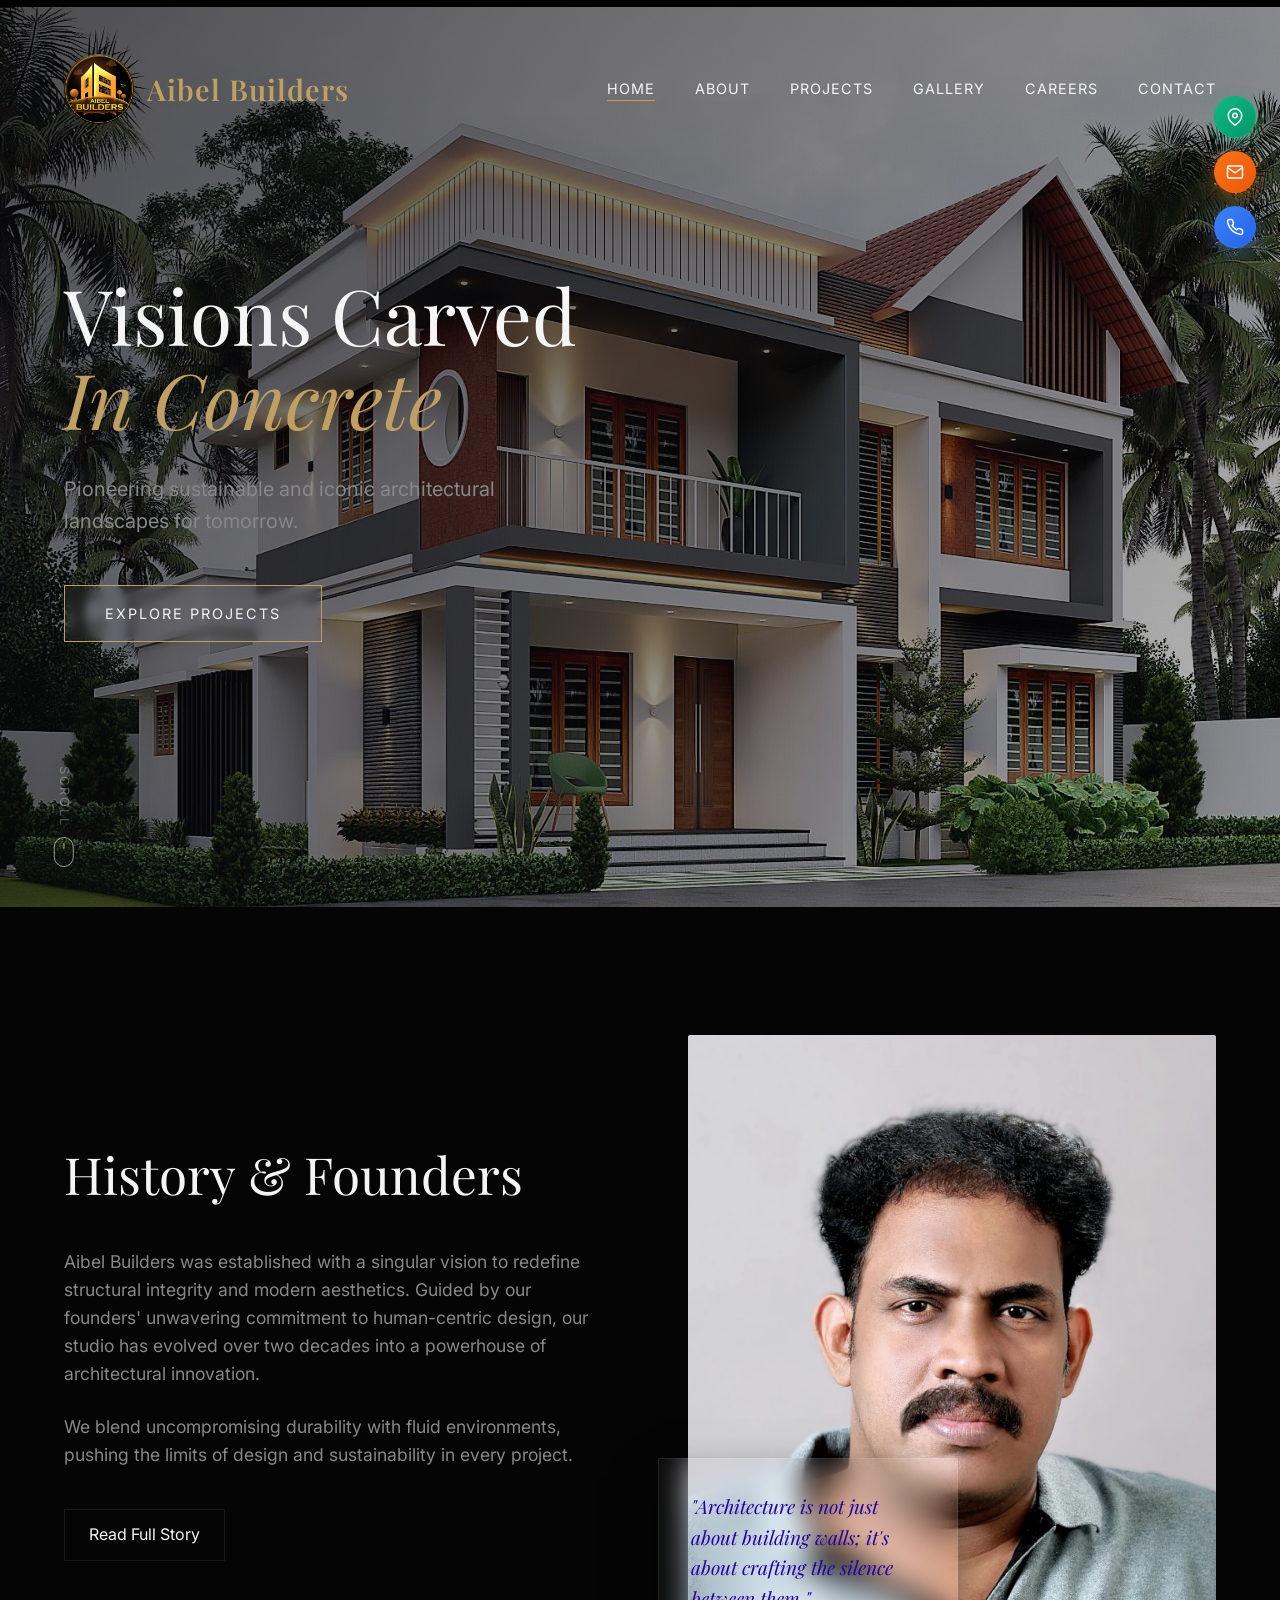
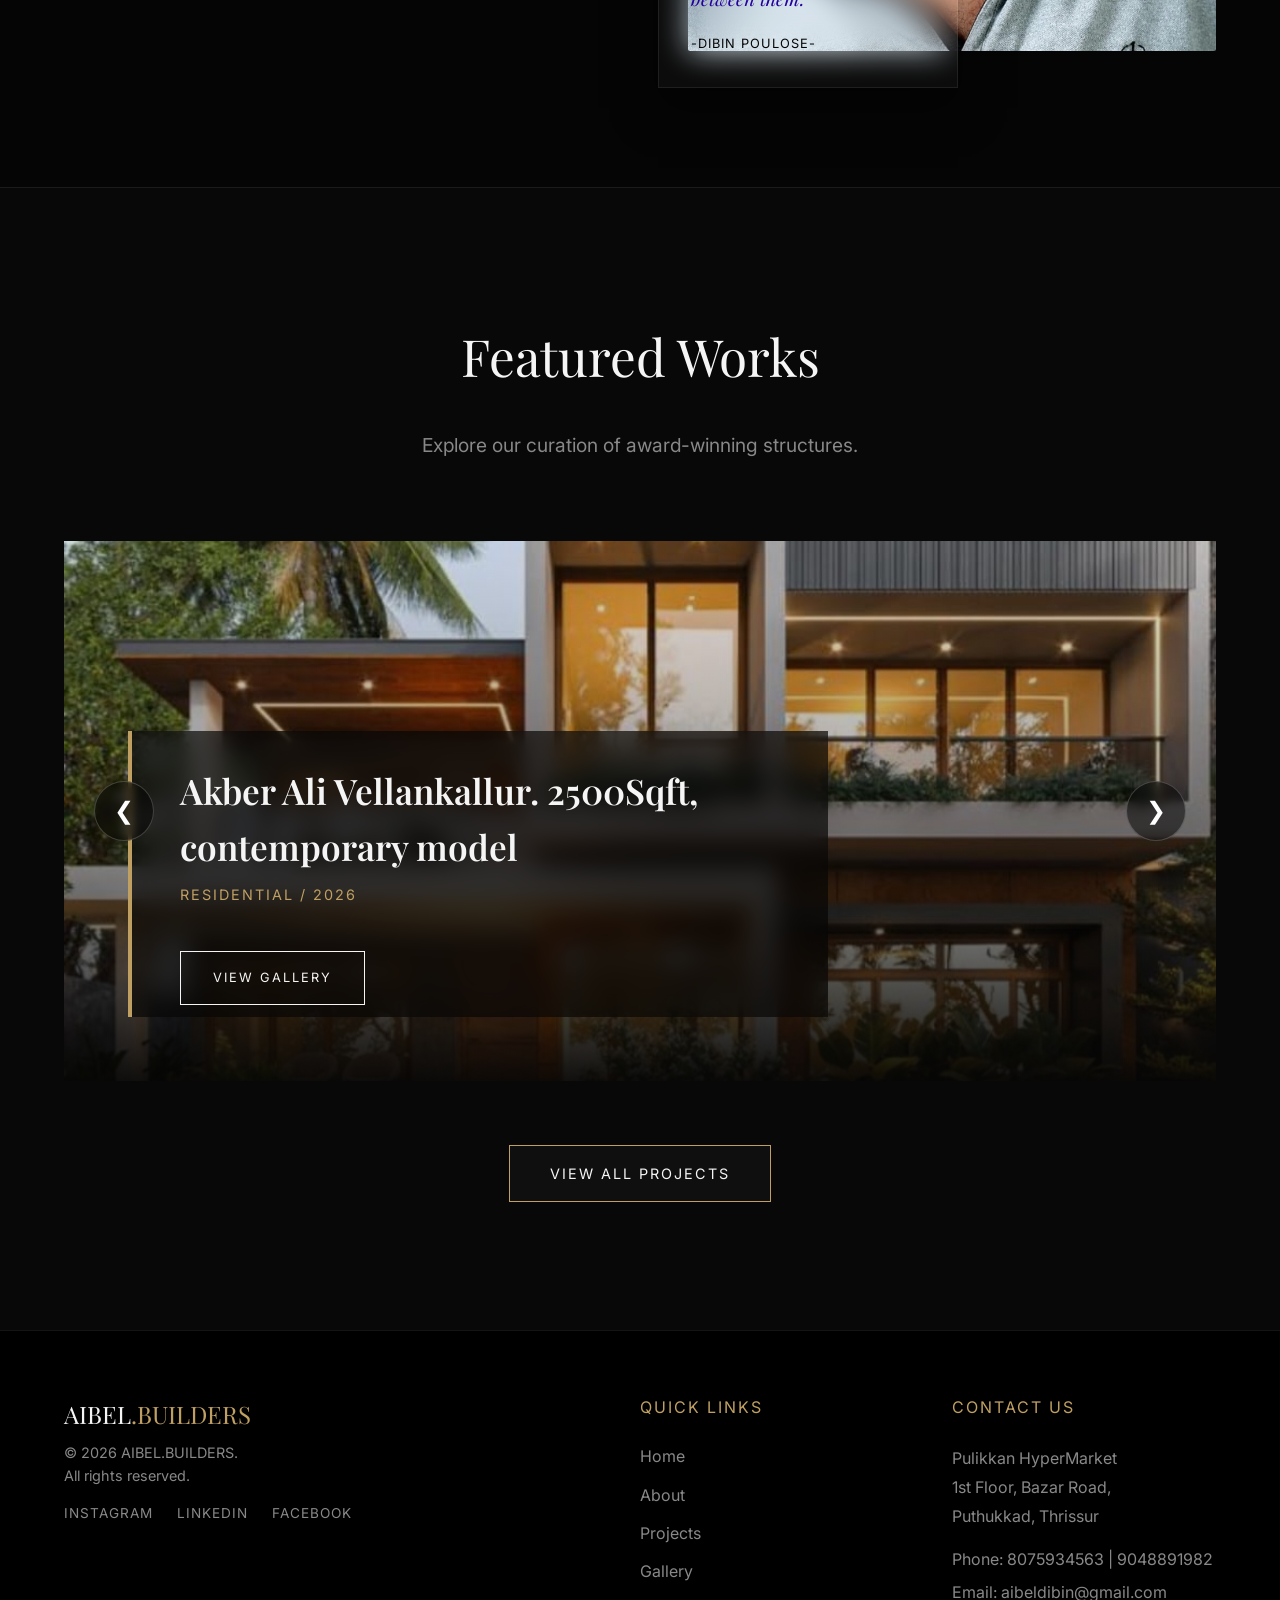
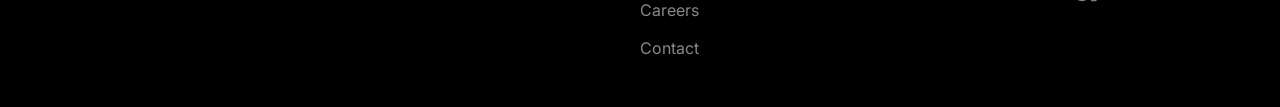
<file: index.html>
<!DOCTYPE html>
<html lang="en">

<head>
    <meta charset="UTF-8">
    <meta name="viewport" content="width=device-width, initial-scale=1.0">
    <title>Aibel Builders | Home</title>
    <link rel="preconnect" href="https://fonts.googleapis.com">
    <link rel="preconnect" href="https://fonts.gstatic.com" crossorigin>
    <link
        href="https://fonts.googleapis.com/css2?family=Inter:wght@300;400;500;700&family=Playfair+Display:ital,wght@0,400;0,600;1,400&display=swap"
        rel="stylesheet">
    <link rel="stylesheet" href="style.css">
</head>

<body>

    <!-- Top Bar -->
    <div class="top-bar">
        <div class="container top-bar-content">
            <div class="top-contact">
                <a href="tel:+918075934563">Phone: 8075934563 | 9048891982</a>
                <a href="mailto:aibeldibin@gmail.com">Email: aibeldibin@gmail.com</a>
            </div>
        </div>
    </div>

    <!-- Navigation -->
    <nav id="navbar">
        <div class="nav-container">
            <a href="index.html" class="logo"><img src="assets/Logo.png" alt="Aibel Builders" class="logo-img"><span
                    class="logo-text">Aibel<span class="logo-accent"> Builders</span></span></a>
            <ul class="nav-links">
                <li><a href="index.html" class="active">Home</a></li>
                <li><a href="about.html">About</a></li>
                <li><a href="projects.html">Projects</a></li>
                <li><a href="gallery.html">Gallery</a></li>
                <li><a href="careers.html">Careers</a></li>
                <li><a href="contact.html">Contact</a></li>
            </ul>
            <div class="hamburger">
                <div class="line"></div>
                <div class="line"></div>
                <div class="line"></div>
            </div>
        </div>
    </nav>

    <!-- Hero Section -->
    <section id="home" class="hero">
        <div class="hero-slideshow">
            <div class="hero-slide active" style="background-image: url('Scroll-Home/img1.jpeg');"></div>
            <div class="hero-slide" style="background-image: url('Scroll-Home/img2.jpeg');"></div>
            <div class="hero-slide" style="background-image: url('Scroll-Home/img3.jpeg');"></div>
            <div class="hero-slide" style="background-image: url('Scroll-Home/img4.jpeg');"></div>
            <div class="hero-slide" style="background-image: url('Scroll-Home/img5.jpeg');"></div>
            <div class="hero-slide" style="background-image: url('Scroll-Home/img6.jpeg');"></div>
        </div>
        <div class="hero-overlay"></div>
        <div class="hero-content">
            <h1 class="reveal fade-up">Visions Carved <br><span>In Concrete</span></h1>
            <p class="reveal fade-up delay-1">Pioneering sustainable and iconic architectural landscapes for tomorrow.
            </p>
            <a href="projects.html" class="btn reveal fade-up delay-2">Explore Projects</a>
        </div>
        <div class="scroll-indicator">
            <span>Scroll</span>
            <div class="mouse">
                <div class="wheel"></div>
            </div>
        </div>
    </section>

    <!-- About History & Founders Preview Section -->
    <section id="about-preview" class="about-section">
        <div class="container">
            <div class="about-grid">
                <div class="about-text reveal fade-right">
                    <h2>History & Founders</h2>
                    <p>Aibel Builders was established with a singular vision to redefine structural integrity and modern
                        aesthetics. Guided by our founders' unwavering commitment to human-centric design, our studio
                        has evolved over two decades into a powerhouse of architectural innovation.</p>
                    <p>We blend uncompromising durability with fluid environments, pushing the limits of design and
                        sustainability in every project.</p>

                    <a href="about.html" class="btn-outline reveal fade-up delay-1"
                        style="margin-top: 1rem; display: inline-block;">Read Full Story</a>
                </div>
                <div class="about-image-wrapper reveal fade-left">
                    <div class="glass-card">
                        <p>"Architecture is not just about building walls; it's about crafting the silence between
                            them."</p>
                        <span>-Dibin Poulose-</span>
                    </div>
                    <!-- Reuse an image for the founders/studio aesthetic -->
                    <img src="Founder/dibin_poulose.jpeg" alt="Founder - Dibin Poulose" class="about-img">
                </div>
            </div>
        </div>
    </section>

    <!-- Projects Preview Section -->
    <section id="projects-preview" class="projects-section"
        style="background: #080808; border-top: 1px solid var(--glass-border);">
        <div class="container">
            <div class="section-header reveal fade-up">
                <h2>Featured Works</h2>
                <p>Explore our curation of award-winning structures.</p>
            </div>
            <div class="featured-slider-container reveal fade-up delay-1" id="featured-slider">
                <!-- Slides dynamically injected by script.js from aibelProjects -->
                <button class="slider-nav-btn prev-btn" id="featured-prev"
                    aria-label="Previous Project">&#10094;</button>
                <button class="slider-nav-btn next-btn" id="featured-next" aria-label="Next Project">&#10095;</button>
            </div>

            <div class="reveal fade-up delay-3" style="text-align: center; margin-top: 4rem;">
                <a href="projects.html" class="btn">View All Projects</a>
            </div>
        </div>
    </section>

    <!-- Global Footer -->
    <footer>
        <div class="container footer-content">
            <div class="footer-grid">
                <!-- Brand Column -->
                <div class="footer-brand footer-col">
                    <h2>AIBEL<span>.BUILDERS</span></h2>
                    <p>&copy; 2026 AIBEL.BUILDERS.<br>All rights reserved.</p>
                    <div class="social-links">
                        <a href="https://www.instagram.com/aibel_builders?igsh=enByMnpldDdrdDdt"
                            target="_blank">Instagram</a>
                        <a href="#">LinkedIn</a>
                        <a href="https://www.facebook.com/profile.php?id=61579696347119">Facebook</a>
                    </div>
                </div>

                <!-- Quick Links Column -->
                <div class="footer-links footer-col">
                    <h3>Quick Links</h3>
                    <ul>
                        <li><a href="index.html">Home</a></li>
                        <li><a href="about.html">About</a></li>
                        <li><a href="projects.html">Projects</a></li>
                        <li><a href="gallery.html">Gallery</a></li>
                        <li><a href="careers.html">Careers</a></li>
                        <li><a href="contact.html">Contact</a></li>
                    </ul>
                </div>

                <!-- Contact Details Column -->
                <div class="footer-contact footer-col">
                    <h3>Contact Us</h3>
                    <address>Pulikkan HyperMarket<br>1st Floor, Bazar Road,<br>Puthukkad, Thrissur</address>
                    <div class="footer-contact-methods">
                        <a href="tel:+918075934563">Phone: 8075934563 | 9048891982</a>
                        <a href="mailto:aibeldibin@gmail.com">Email: aibeldibin@gmail.com</a>
                    </div>
                </div>
            </div>
        </div>
    </footer>

    <!-- Floating Action Buttons -->
    <div class="fab-container">
        <a href="https://maps.google.com/?q=Pulikkan+HyperMarket,1st+Floor,Bazar+Road,Puthukkad,Thrissur"
            target="_blank" class="fab-item map-fab" aria-label="Location">
            <svg class="fab-icon" viewBox="0 0 24 24" fill="none" stroke="currentColor" stroke-width="2">
                <path d="M21 10c0 7-9 13-9 13s-9-6-9-13a9 9 0 0 1 18 0z"></path>
                <circle cx="12" cy="10" r="3"></circle>
            </svg>
            <span class="fab-label">Get Directions</span>
        </a>
        <a href="mailto:aibeldibin@gmail.com" class="fab-item email-fab" aria-label="Email Us">
            <svg class="fab-icon" viewBox="0 0 24 24" fill="none" stroke="currentColor" stroke-width="2">
                <path d="M4 4h16c1.1 0 2 .9 2 2v12c0 1.1-.9 2-2 2H4c-1.1 0-2-.9-2-2V6c0-1.1.9-2 2-2z"></path>
                <polyline points="22,6 12,13 2,6"></polyline>
            </svg>
            <span class="fab-label">Email Us</span>
        </a>
        <a href="tel:+918075934563" class="fab-item phone-fab" aria-label="Call Us">
            <svg class="fab-icon" viewBox="0 0 24 24" fill="none" stroke="currentColor" stroke-width="2">
                <path
                    d="M22 16.92v3a2 2 0 0 1-2.18 2 19.79 19.79 0 0 1-8.63-3.07 19.5 19.5 0 0 1-6-6 19.79 19.79 0 0 1-3.07-8.67A2 2 0 0 1 4.11 2h3a2 2 0 0 1 2 1.72 12.84 12.84 0 0 0 .7 2.81 2 2 0 0 1-.45 2.11L8.09 9.91a16 16 0 0 0 6 6l1.27-1.27a2 2 0 0 1 2.11-.45 12.84 12.84 0 0 0 2.81.7A2 2 0 0 1 22 16.92z">
                </path>
            </svg>
            <span class="fab-label">+91 8075934563</span>
        </a>
    </div>

    <script src="projects-data.js"></script>
    <script src="script.js"></script>
</body>

</html>
</file>
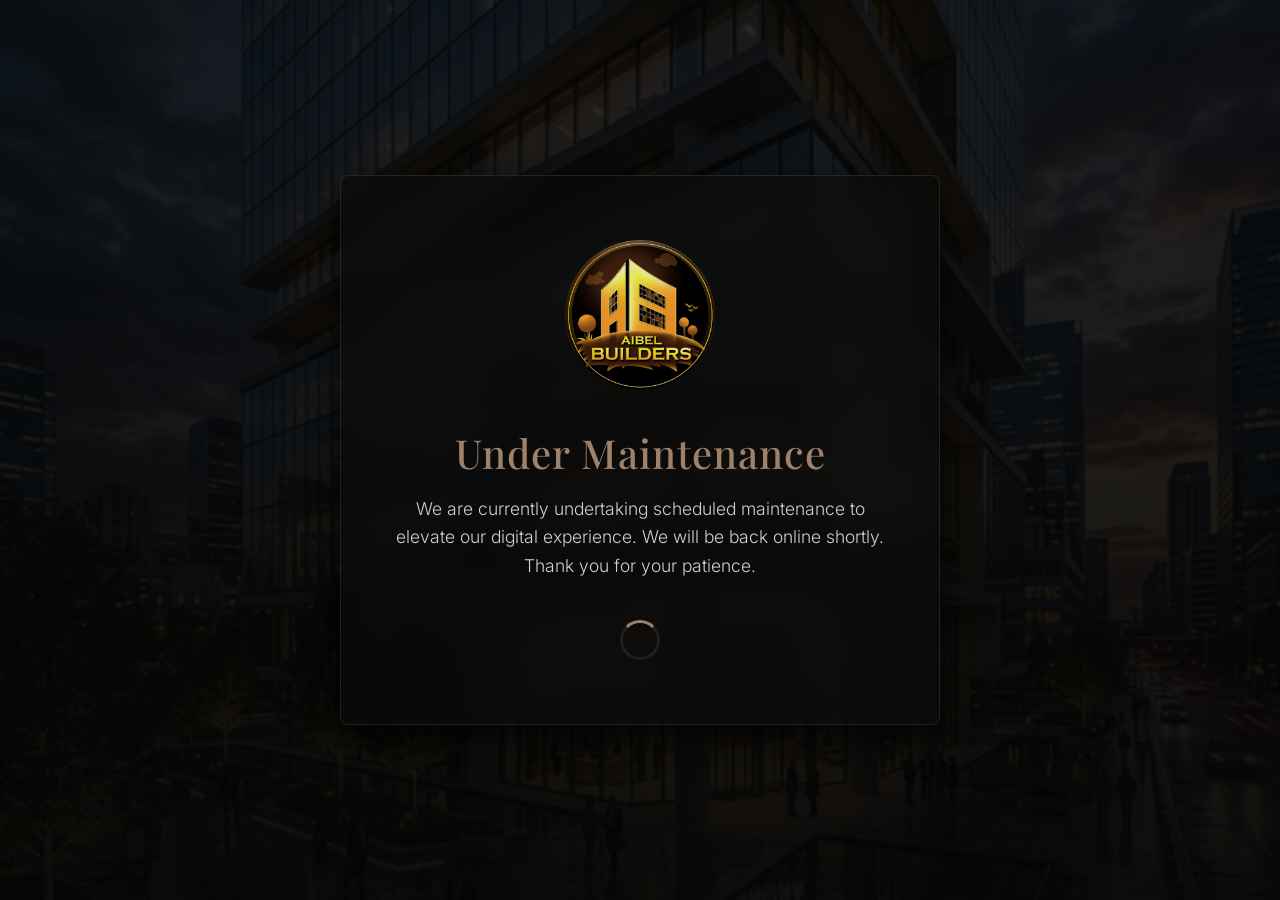
<file: -undermain.html>
<!DOCTYPE html>
<html lang="en">
<head>
    <meta charset="UTF-8">
    <meta name="viewport" content="width=device-width, initial-scale=1.0">
    <title>Under Maintenance | Aibel Builders</title>
    <link rel="preconnect" href="https://fonts.googleapis.com">
    <link rel="preconnect" href="https://fonts.gstatic.com" crossorigin>
    <link href="https://fonts.googleapis.com/css2?family=Inter:wght@300;400;500;700&family=Playfair+Display:ital,wght@0,400;0,600;1,400&display=swap" rel="stylesheet">
    <style>
        :root {
            --bg-color: #050505;
            --text-main: #ffffff;
            --accent: #9d816a;
        }
        * { box-sizing: border-box; margin: 0; padding: 0; }
        body {
            background-color: var(--bg-color);
            color: var(--text-main);
            font-family: 'Inter', sans-serif;
            display: flex;
            align-items: center;
            justify-content: center;
            height: 100vh;
            text-align: center;
            overflow: hidden;
            background-image: linear-gradient(rgba(5,5,5,0.85), rgba(5,5,5,0.95)), url('assets/arch_hero.png');
            background-size: cover;
            background-position: center;
        }
        .maintenance-content {
            padding: 4rem 3rem;
            max-width: 600px;
            background: rgba(10, 10, 10, 0.6);
            backdrop-filter: blur(15px);
            -webkit-backdrop-filter: blur(15px);
            border: 1px solid rgba(255,255,255,0.1);
            border-radius: 8px;
            box-shadow: 0 10px 30px rgba(0,0,0,0.8);
        }
        .maintenance-content img {
            max-width: 150px;
            margin-bottom: 2rem;
            opacity: 0.9;
        }
        h1 {
            font-family: 'Playfair Display', serif;
            font-size: 2.5rem;
            margin-bottom: 1rem;
            color: var(--accent);
            font-weight: 500;
            letter-spacing: 1px;
        }
        p {
            font-size: 1.1rem;
            line-height: 1.6;
            color: #d1d1d1;
            margin-bottom: 2.5rem;
            font-weight: 300;
        }
        .loader {
            width: 40px;
            height: 40px;
            border: 3px solid rgba(157, 129, 106, 0.15);
            border-top: 3px solid var(--accent);
            border-radius: 50%;
            animation: spin 1s linear infinite;
            margin: 0 auto;
        }
        @keyframes spin { 0% { transform: rotate(0deg); } 100% { transform: rotate(360deg); } }
        
        @media (max-width: 768px) {
            .maintenance-content {
                padding: 3rem 1.5rem;
                margin: 0 1rem;
            }
            h1 { font-size: 2rem; }
        }
    </style>
</head>
<body>
    <div class="maintenance-content">
        <img src="assets/Logo.png" alt="Aibel Builders Logo">
        <h1>Under Maintenance</h1>
        <p>We are currently undertaking scheduled maintenance to elevate our digital experience. We will be back online shortly. Thank you for your patience.</p>
        <div class="loader"></div>
    </div>
</body>
</html>
</file>
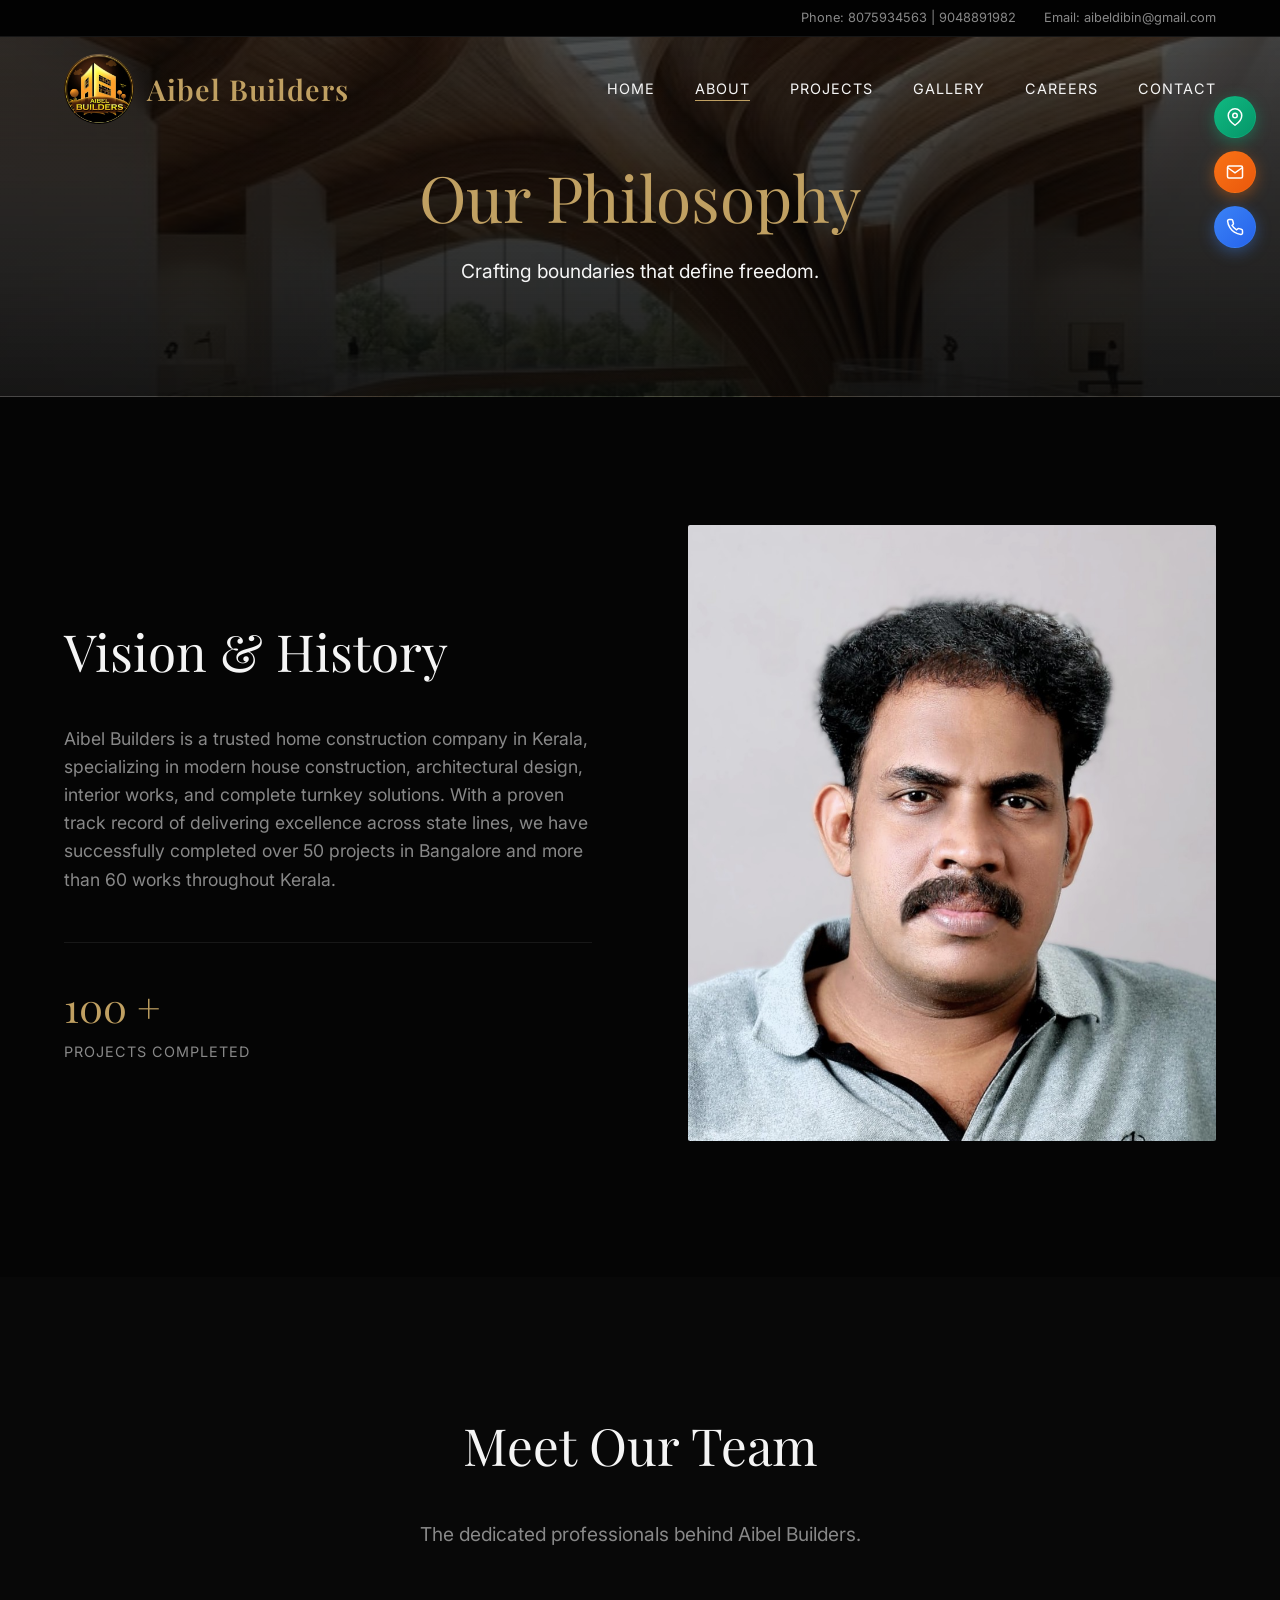
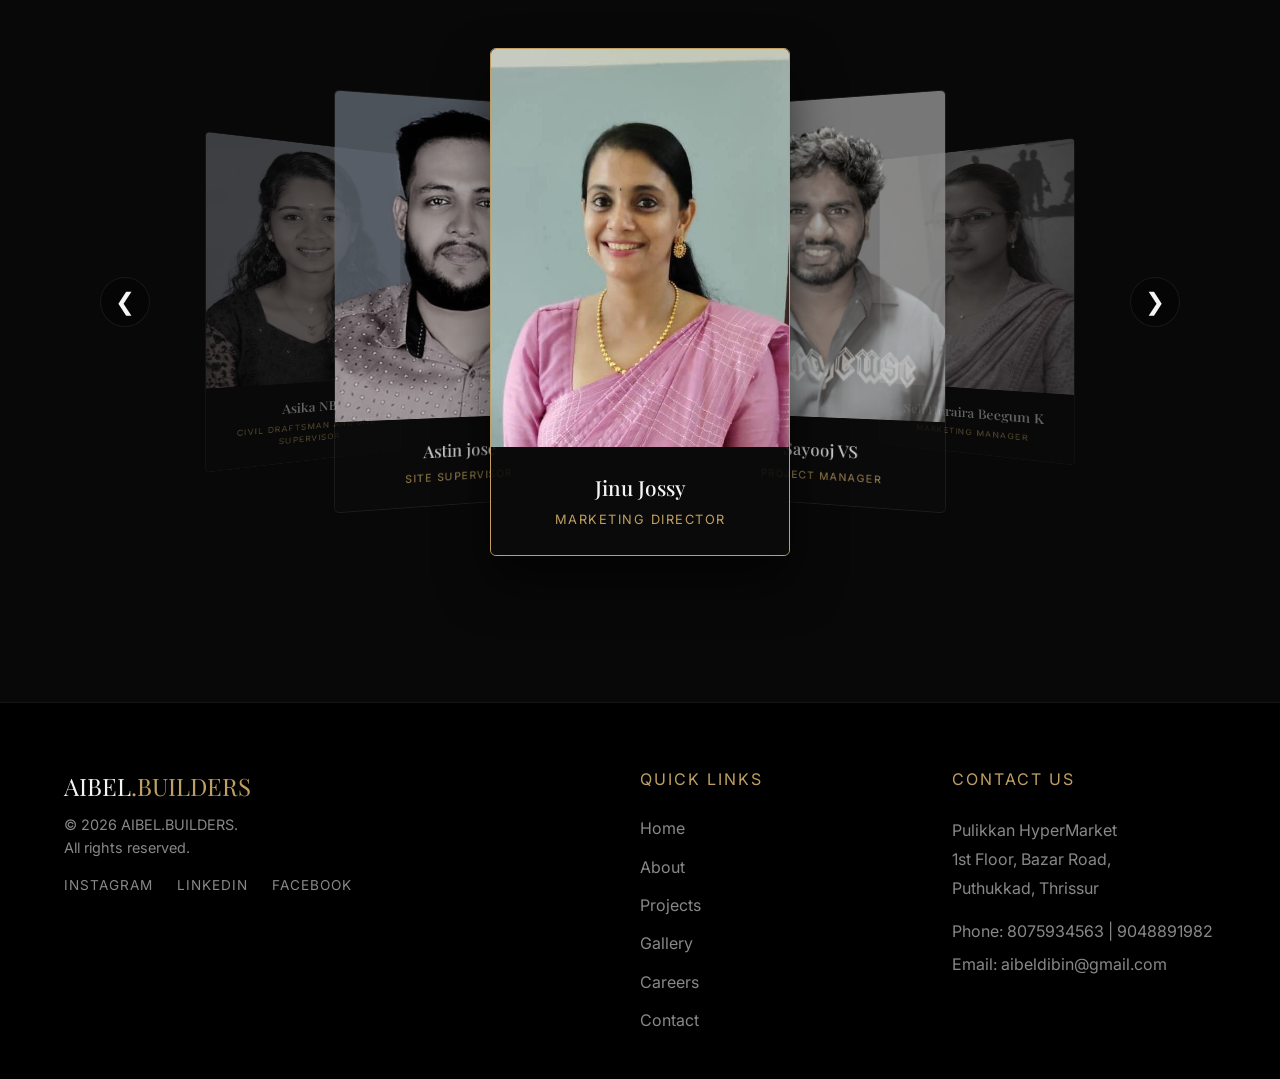
<file: about.html>
<!DOCTYPE html>
<html lang="en">

<head>
    <meta charset="UTF-8">
    <meta name="viewport" content="width=device-width, initial-scale=1.0">
    <title>About | Aibel Builders</title>
    <link rel="preconnect" href="https://fonts.googleapis.com">
    <link rel="preconnect" href="https://fonts.gstatic.com" crossorigin>
    <link
        href="https://fonts.googleapis.com/css2?family=Inter:wght@300;400;500;700&family=Playfair+Display:ital,wght@0,400;0,600;1,400&display=swap"
        rel="stylesheet">
    <link rel="stylesheet" href="style.css">
</head>

<body class="inner-page">

    <!-- Top Bar -->
    <div class="top-bar">
        <div class="container top-bar-content">
            <div class="top-contact">
                <a href="tel:+918075934563">Phone: 8075934563 | 9048891982</a>
                <a href="mailto:aibeldibin@gmail.com">Email: aibeldibin@gmail.com</a>
            </div>
        </div>
    </div>

    <!-- Navigation -->
    <nav id="navbar">
        <div class="nav-container">
            <a href="index.html" class="logo"><img src="assets/Logo.png" alt="Aibel Builders" class="logo-img"><span
                    class="logo-text">Aibel<span class="logo-accent"> Builders</span></span></a>
            <ul class="nav-links">
                <li><a href="index.html">Home</a></li>
                <li><a href="about.html" class="active">About</a></li>
                <li><a href="projects.html">Projects</a></li>
                <li><a href="gallery.html">Gallery</a></li>
                <li><a href="careers.html">Careers</a></li>
                <li><a href="contact.html">Contact</a></li>
            </ul>
            <div class="hamburger">
                <div class="line"></div>
                <div class="line"></div>
                <div class="line"></div>
            </div>
        </div>
    </nav>

    <!-- Page Header -->
    <section class="page-header"
        style="background-image: linear-gradient(rgba(5,5,5,0.7), rgba(5,5,5,0.9)), url('assets/arch_project2.png');">
        <div class="container reveal fade-up">
            <h1>Our Philosophy</h1>
            <p>Crafting boundaries that define freedom.</p>
        </div>
    </section>

    <!-- Full About Section -->
    <section class="about-section content-section">
        <div class="container">
            <div class="about-grid">
                <div class="about-text reveal fade-right">
                    <h2>Vision & History</h2>
                    <p>Aibel Builders is a trusted home construction company in Kerala, specializing in modern house
                        construction, architectural design, interior works, and complete turnkey solutions. With a
                        proven track record of delivering excellence across state lines, we have successfully completed
                        over 50 projects in Bangalore and more than 60 works throughout Kerala.</p>
                    <div class="stats">
                        <div class="stat-item">
                            <h3>100 + </h3>
                            <span>Projects Completed</span>
                        </div>
                    </div>
                </div>
                <div class="about-image-wrapper reveal fade-left">
                    <img src="Founder/dibin_poulose.jpeg" alt="Founder - Dibin Poulose" class="about-img">
                </div>
            </div>
        </div>
    </section>

    <!-- Team Section -->
    <section class="team-section content-section">
        <div class="container">
            <div class="section-header reveal fade-up">
                <h2>Meet Our Team</h2>
                <p>The dedicated professionals behind Aibel Builders.</p>
            </div>

            <div class="team-carousel-container reveal fade-up delay-1">
                <button class="carousel-btn prev-btn" id="team-prev" aria-label="Previous">&#10094;</button>
                <div class="team-carousel" id="team-carousel">
                </div>
                <button class="carousel-btn next-btn" id="team-next" aria-label="Next">&#10095;</button>
            </div>
        </div>
    </section>

    <!-- Global Footer -->
    <footer>
        <div class="container footer-content">
            <div class="footer-grid">
                <!-- Brand Column -->
                <div class="footer-brand footer-col">
                    <h2>AIBEL<span>.BUILDERS</span></h2>
                    <p>&copy; 2026 AIBEL.BUILDERS.<br>All rights reserved.</p>
                    <div class="social-links">
                        <a href="https://www.instagram.com/aibel_builders?igsh=enByMnpldDdrdDdt"
                            target="_blank">Instagram</a>
                        <a href="#">LinkedIn</a>
                        <a href="https://www.facebook.com/profile.php?id=61579696347119">Facebook</a>
                    </div>
                </div>

                <!-- Quick Links Column -->
                <div class="footer-links footer-col">
                    <h3>Quick Links</h3>
                    <ul>
                        <li><a href="index.html">Home</a></li>
                        <li><a href="about.html">About</a></li>
                        <li><a href="projects.html">Projects</a></li>
                        <li><a href="gallery.html">Gallery</a></li>
                        <li><a href="careers.html">Careers</a></li>
                        <li><a href="contact.html">Contact</a></li>
                    </ul>
                </div>

                <!-- Contact Details Column -->
                <div class="footer-contact footer-col">
                    <h3>Contact Us</h3>
                    <address>Pulikkan HyperMarket<br>1st Floor, Bazar Road,<br>Puthukkad, Thrissur</address>
                    <div class="footer-contact-methods">
                        <a href="tel:+918075934563">Phone: 8075934563 | 9048891982</a>
                        <a href="mailto:aibeldibin@gmail.com">Email: aibeldibin@gmail.com</a>
                    </div>
                </div>
            </div>
        </div>
    </footer>

    <!-- Floating Action Buttons -->
    <div class="fab-container">
        <a href="https://maps.google.com/?q=Pulikkan+HyperMarket,1st+Floor,Bazar+Road,Puthukkad,Thrissur" target="_blank" class="fab-item map-fab" aria-label="Location">
            <svg class="fab-icon" viewBox="0 0 24 24" fill="none" stroke="currentColor" stroke-width="2"><path d="M21 10c0 7-9 13-9 13s-9-6-9-13a9 9 0 0 1 18 0z"></path><circle cx="12" cy="10" r="3"></circle></svg>
            <span class="fab-label">Get Directions</span>
        </a>
        <a href="mailto:aibeldibin@gmail.com" class="fab-item email-fab" aria-label="Email Us">
            <svg class="fab-icon" viewBox="0 0 24 24" fill="none" stroke="currentColor" stroke-width="2"><path d="M4 4h16c1.1 0 2 .9 2 2v12c0 1.1-.9 2-2 2H4c-1.1 0-2-.9-2-2V6c0-1.1.9-2 2-2z"></path><polyline points="22,6 12,13 2,6"></polyline></svg>
            <span class="fab-label">Email Us</span>
        </a>
        <a href="tel:+918075934563" class="fab-item phone-fab" aria-label="Call Us">
            <svg class="fab-icon" viewBox="0 0 24 24" fill="none" stroke="currentColor" stroke-width="2"><path d="M22 16.92v3a2 2 0 0 1-2.18 2 19.79 19.79 0 0 1-8.63-3.07 19.5 19.5 0 0 1-6-6 19.79 19.79 0 0 1-3.07-8.67A2 2 0 0 1 4.11 2h3a2 2 0 0 1 2 1.72 12.84 12.84 0 0 0 .7 2.81 2 2 0 0 1-.45 2.11L8.09 9.91a16 16 0 0 0 6 6l1.27-1.27a2 2 0 0 1 2.11-.45 12.84 12.84 0 0 0 2.81.7A2 2 0 0 1 22 16.92z"></path></svg>
            <span class="fab-label">+91 8075934563</span>
        </a>
    </div>

    <script src="script.js"></script>
</body>

</html>
</file>
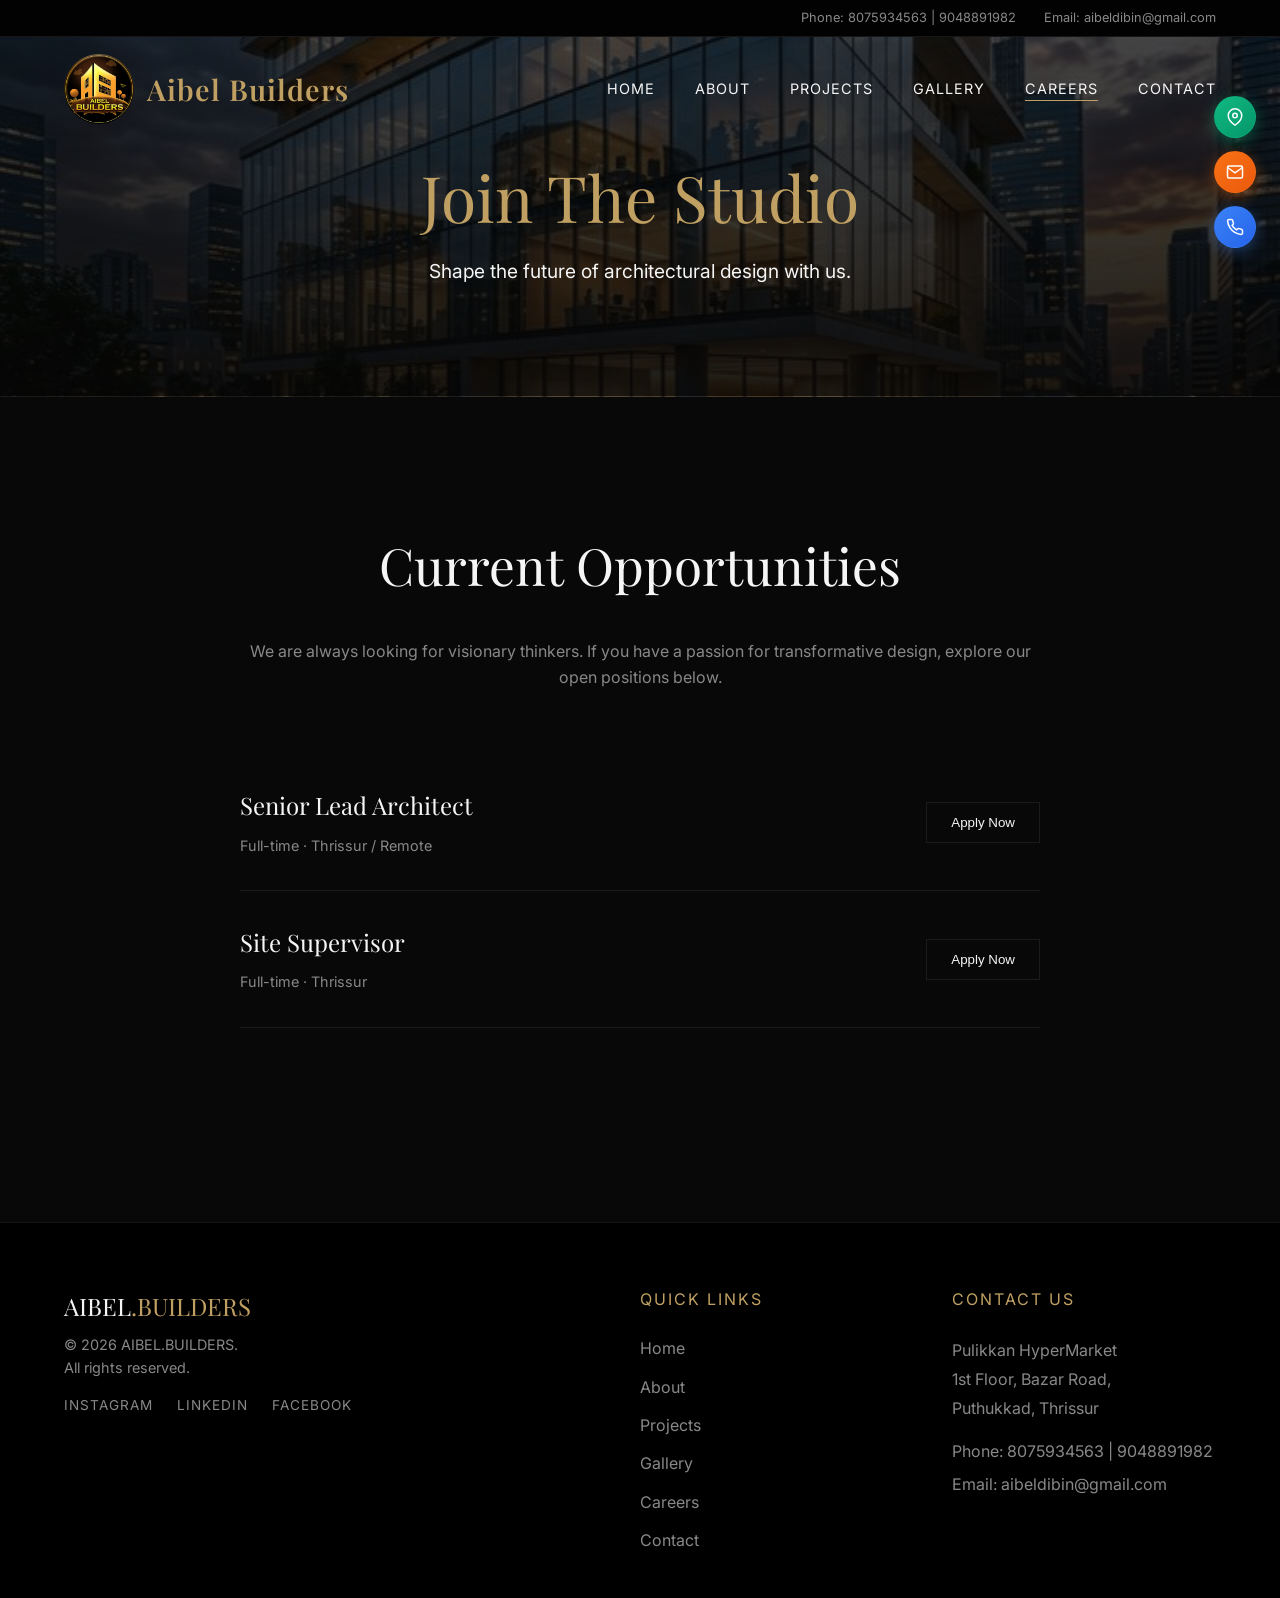
<file: careers.html>
<!DOCTYPE html>
<html lang="en">
<head>
    <meta charset="UTF-8">
    <meta name="viewport" content="width=device-width, initial-scale=1.0">
    <title>Careers | Aibel Builders</title>
    <link rel="preconnect" href="https://fonts.googleapis.com">
    <link rel="preconnect" href="https://fonts.gstatic.com" crossorigin>
    <link href="https://fonts.googleapis.com/css2?family=Inter:wght@300;400;500;700&family=Playfair+Display:ital,wght@0,400;0,600;1,400&display=swap" rel="stylesheet">
    <link rel="stylesheet" href="style.css">
</head>
<body class="inner-page">

    <div class="top-bar">
        <div class="container top-bar-content">
            <div class="top-contact">
                <a href="tel:+918075934563">Phone: 8075934563 | 9048891982</a>
                <a href="mailto:aibeldibin@gmail.com">Email: aibeldibin@gmail.com</a>
            </div>
        </div>
    </div>

    <!-- Navigation -->
    <nav id="navbar">
        <div class="nav-container">
            <a href="index.html" class="logo"><img src="assets/Logo.png" alt="Aibel Builders" class="logo-img"><span class="logo-text">Aibel<span class="logo-accent"> Builders</span></span></a>
            <ul class="nav-links">
                <li><a href="index.html">Home</a></li>
                <li><a href="about.html">About</a></li>
                <li><a href="projects.html">Projects</a></li>
                <li><a href="gallery.html">Gallery</a></li>
                <li><a href="careers.html" class="active">Careers</a></li>
                <li><a href="contact.html">Contact</a></li>
            </ul>
            <div class="hamburger">
                <div class="line"></div>
                <div class="line"></div>
                <div class="line"></div>
            </div>
        </div>
    </nav>

    <section class="page-header" style="background-image: linear-gradient(rgba(5,5,5,0.7), rgba(5,5,5,0.9)), url('assets/arch_hero.png');">
        <div class="container reveal fade-up">
            <h1>Join The Studio</h1>
            <p>Shape the future of architectural design with us.</p>
        </div>
    </section>

    <section class="careers-section content-section">
        <div class="container">
            <div class="careers-content reveal fade-up">
                <h2>Current Opportunities</h2>
                <p>We are always looking for visionary thinkers. If you have a passion for transformative design, explore our open positions below.</p>
                
                <div class="jobs-list">
                    <div class="job-item">
                        <div class="job-title">
                            <h3>Senior Lead Architect</h3>
                            <span>Full-time · Thrissur / Remote</span>
                        </div>
                        <button class="btn-outline apply-btn" data-role="Senior Lead Architect">Apply Now</button>
                    </div>
                    <div class="job-item">
                        <div class="job-title">
                            <h3>Site Supervisor</h3>
                            <span>Full-time · Thrissur</span>
                        </div>
                        <button class="btn-outline apply-btn" data-role="Site Supervisor">Apply Now</button>
                    </div>
                </div>

                <!-- Application Form -->
                <div id="application-container" class="application-container">
                    <h3 style="font-size: 1.8rem; margin-bottom: 0.5rem;">Apply Now</h3>
                    <p style="margin-bottom: 2rem;">Fill in the form below and we'll be in touch.</p>
                    <form id="careerForm" class="glass-form" action="https://formspree.io/f/xykbwzkk" method="POST">
                        <input type="hidden" name="_subject" value="New Job Application - Aibel Builders">
                        <div class="input-group">
                            <input type="text" name="name" placeholder=" " required>
                            <label>Full Name</label>
                        </div>
                        <div class="input-group">
                            <input type="email" name="email" placeholder=" " required>
                            <label>Email Address</label>
                        </div>
                        <div class="input-group">
                            <input type="tel" name="phone" placeholder=" ">
                            <label>Phone Number</label>
                        </div>
                        <div class="input-group">
                            <input type="text" name="position" placeholder=" " required>
                            <label>Position Applying For</label>
                        </div>
                        <div class="input-group">
                            <textarea name="message" placeholder=" " rows="4" style="resize: vertical;"></textarea>
                            <label>Cover Letter / Message</label>
                        </div>
                        <button type="submit" class="btn btn-full" style="margin-top: 1rem;">Submit Application</button>
                    </form>
                </div>
            </div>
        </div>
    </section>

    <!-- Global Footer -->
    <footer>
        <div class="container footer-content">
            <div class="footer-grid">
                <!-- Brand Column -->
                <div class="footer-brand footer-col">
                    <h2>AIBEL<span>.BUILDERS</span></h2>
                    <p>&copy; 2026 AIBEL.BUILDERS.<br>All rights reserved.</p>
                    <div class="social-links">
                        <a href="https://www.instagram.com/aibel_builders?igsh=enByMnpldDdrdDdt" target="_blank">Instagram</a>
                        <a href="#">LinkedIn</a>
                        <a href="https://www.facebook.com/profile.php?id=61579696347119">Facebook</a>
                    </div>
                </div>
                
                <!-- Quick Links Column -->
                <div class="footer-links footer-col">
                    <h3>Quick Links</h3>
                    <ul>
                        <li><a href="index.html">Home</a></li>
                        <li><a href="about.html">About</a></li>
                        <li><a href="projects.html">Projects</a></li>
                        <li><a href="gallery.html">Gallery</a></li>
                        <li><a href="careers.html">Careers</a></li>
                        <li><a href="contact.html">Contact</a></li>
                    </ul>
                </div>
                
                <!-- Contact Details Column -->
                <div class="footer-contact footer-col">
                    <h3>Contact Us</h3>
                    <address>Pulikkan HyperMarket<br>1st Floor, Bazar Road,<br>Puthukkad, Thrissur</address>
                    <div class="footer-contact-methods">
                        <a href="tel:+918075934563">Phone: 8075934563 | 9048891982</a>
                        <a href="mailto:aibeldibin@gmail.com">Email: aibeldibin@gmail.com</a>
                    </div>
                </div>
            </div>
        </div>
    </footer>

    <!-- Floating Action Buttons -->
    <div class="fab-container">
        <a href="https://maps.google.com/?q=Pulikkan+HyperMarket,1st+Floor,Bazar+Road,Puthukkad,Thrissur" target="_blank" class="fab-item map-fab" aria-label="Location">
            <svg class="fab-icon" viewBox="0 0 24 24" fill="none" stroke="currentColor" stroke-width="2"><path d="M21 10c0 7-9 13-9 13s-9-6-9-13a9 9 0 0 1 18 0z"></path><circle cx="12" cy="10" r="3"></circle></svg>
            <span class="fab-label">Get Directions</span>
        </a>
        <a href="mailto:aibeldibin@gmail.com" class="fab-item email-fab" aria-label="Email Us">
            <svg class="fab-icon" viewBox="0 0 24 24" fill="none" stroke="currentColor" stroke-width="2"><path d="M4 4h16c1.1 0 2 .9 2 2v12c0 1.1-.9 2-2 2H4c-1.1 0-2-.9-2-2V6c0-1.1.9-2 2-2z"></path><polyline points="22,6 12,13 2,6"></polyline></svg>
            <span class="fab-label">Email Us</span>
        </a>
        <a href="tel:+918075934563" class="fab-item phone-fab" aria-label="Call Us">
            <svg class="fab-icon" viewBox="0 0 24 24" fill="none" stroke="currentColor" stroke-width="2"><path d="M22 16.92v3a2 2 0 0 1-2.18 2 19.79 19.79 0 0 1-8.63-3.07 19.5 19.5 0 0 1-6-6 19.79 19.79 0 0 1-3.07-8.67A2 2 0 0 1 4.11 2h3a2 2 0 0 1 2 1.72 12.84 12.84 0 0 0 .7 2.81 2 2 0 0 1-.45 2.11L8.09 9.91a16 16 0 0 0 6 6l1.27-1.27a2 2 0 0 1 2.11-.45 12.84 12.84 0 0 0 2.81.7A2 2 0 0 1 22 16.92z"></path></svg>
            <span class="fab-label">+91 8075934563</span>
        </a>
    </div>

    <script src="script.js"></script>
</body>
</html>
</file>
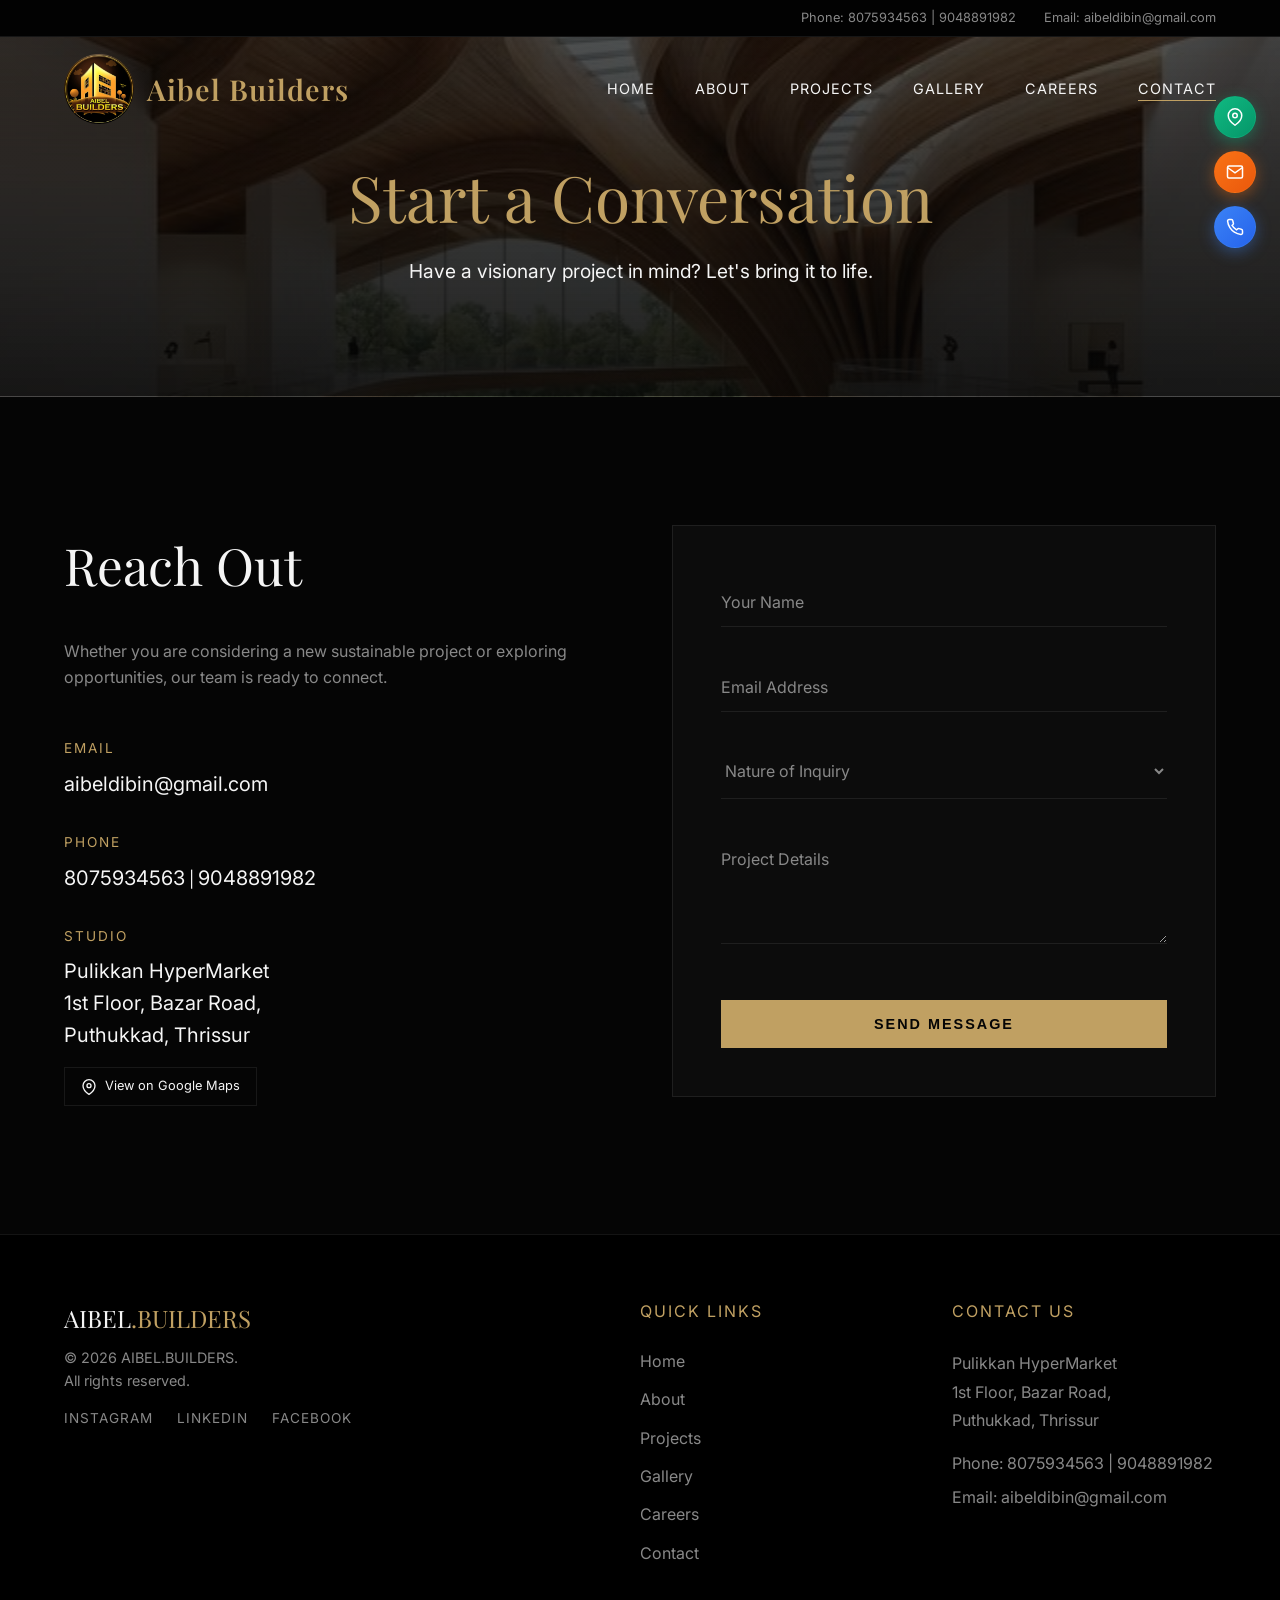
<file: contact.html>
<!DOCTYPE html>
<html lang="en">
<head>
    <meta charset="UTF-8">
    <meta name="viewport" content="width=device-width, initial-scale=1.0">
    <title>Contact | Aibel Builders</title>
    <link rel="preconnect" href="https://fonts.googleapis.com">
    <link rel="preconnect" href="https://fonts.gstatic.com" crossorigin>
    <link href="https://fonts.googleapis.com/css2?family=Inter:wght@300;400;500;700&family=Playfair+Display:ital,wght@0,400;0,600;1,400&display=swap" rel="stylesheet">
    <link rel="stylesheet" href="style.css">
</head>
<body class="inner-page">

    <!-- Top Bar -->
    <div class="top-bar">
        <div class="container top-bar-content">
            <div class="top-contact">
                <a href="tel:+918075934563">Phone: 8075934563 | 9048891982</a>
                <a href="mailto:aibeldibin@gmail.com">Email: aibeldibin@gmail.com</a>
            </div>
        </div>
    </div>

    <!-- Navigation -->
    <nav id="navbar">
        <div class="nav-container">
            <a href="index.html" class="logo"><img src="assets/Logo.png" alt="Aibel Builders" class="logo-img"><span class="logo-text">Aibel<span class="logo-accent"> Builders</span></span></a>
            <ul class="nav-links">
                <li><a href="index.html">Home</a></li>
                <li><a href="about.html">About</a></li>
                <li><a href="projects.html">Projects</a></li>
                <li><a href="gallery.html">Gallery</a></li>
                <li><a href="careers.html">Careers</a></li>
                <li><a href="contact.html" class="active">Contact</a></li>
            </ul>
            <div class="hamburger">
                <div class="line"></div>
                <div class="line"></div>
                <div class="line"></div>
            </div>
        </div>
    </nav>

    <!-- Page Header -->
    <section class="page-header" style="background-image: linear-gradient(rgba(5,5,5,0.7), rgba(5,5,5,0.9)), url('assets/arch_project2.png');">
        <div class="container reveal fade-up">
            <h1>Start a Conversation</h1>
            <p>Have a visionary project in mind? Let's bring it to life.</p>
        </div>
    </section>

    <!-- Contact Section -->
    <section class="contact-section content-section">
        <div class="container">
            <div class="contact-grid">
                <div class="contact-info reveal fade-right">
                    <h2>Reach Out</h2>
                    <p>Whether you are considering a new sustainable project or exploring opportunities, our team is ready to connect.</p>
                    
                    <div class="contact-details">
                        <div class="detail">
                            <span>Email</span>
                            <a href="mailto:aibeldibin@gmail.com">aibeldibin@gmail.com</a>
                        </div>
                        <div class="detail">
                            <span>Phone</span>
                            <a href="tel:+918075934563">8075934563</a> | <a href="tel:+919048891982">9048891982</a>
                        </div>
                        <div class="detail">
                            <span>Studio</span>
                            <address>Pulikkan HyperMarket<br>1st Floor, Bazar Road,<br>Puthukkad, Thrissur</address>
                            <a href="https://www.google.com/maps/search/?api=1&query=Pulikkan+HyperMarket,+Bazar+Road,+Puthukkad,+Thrissur" target="_blank" class="btn-outline map-btn" style="margin-top: 1rem; display: inline-flex; align-items: center; gap: 0.5rem; font-size: 0.8rem; padding: 0.5rem 1rem;">
                                <svg width="16" height="16" viewBox="0 0 24 24" fill="none" stroke="currentColor" stroke-width="2"><path d="M21 10c0 7-9 13-9 13s-9-6-9-13a9 9 0 0 1 18 0z"></path><circle cx="12" cy="10" r="3"></circle></svg>
                                View on Google Maps
                            </a>
                        </div>
                    </div>
                </div>
                
                <div class="contact-form-wrapper reveal fade-left">
                    <form id="contactForm" class="glass-form" action="https://formspree.io/f/mvzwjooq" method="POST">
                        <div class="input-group">
                            <input type="text" id="name" name="name" required placeholder=" ">
                            <label for="name">Your Name</label>
                        </div>
                        <div class="input-group">
                            <input type="email" id="email" name="email" required placeholder=" ">
                            <label for="email">Email Address</label>
                        </div>
                        <div class="input-group">
                            <select id="inquiry" name="inquiry" required>
                                <option value="" disabled selected>Nature of Inquiry</option>
                                <option value="residential">Residential Project</option>
                                <option value="commercial">Commercial Project</option>
                                <option value="career">Job Application</option>
                                <option value="other">Other</option>
                            </select>
                        </div>
                        <div class="input-group">
                            <textarea id="message" name="message" rows="4" required placeholder=" "></textarea>
                            <label for="message">Project Details</label>
                        </div>
                        <button type="submit" class="btn btn-full">Send Message</button>
                    </form>
                </div>
            </div>
        </div>
    </section>

    <!-- Global Footer -->
    <footer>
        <div class="container footer-content">
            <div class="footer-grid">
                <!-- Brand Column -->
                <div class="footer-brand footer-col">
                    <h2>AIBEL<span>.BUILDERS</span></h2>
                    <p>&copy; 2026 AIBEL.BUILDERS.<br>All rights reserved.</p>
                    <div class="social-links">
                        <a href="https://www.instagram.com/aibel_builders?igsh=enByMnpldDdrdDdt" target="_blank">Instagram</a>
                        <a href="#">LinkedIn</a>
                        <a href="https://www.facebook.com/profile.php?id=61579696347119">Facebook</a>
                    </div>
                </div>
                
                <!-- Quick Links Column -->
                <div class="footer-links footer-col">
                    <h3>Quick Links</h3>
                    <ul>
                        <li><a href="index.html">Home</a></li>
                        <li><a href="about.html">About</a></li>
                        <li><a href="projects.html">Projects</a></li>
                        <li><a href="gallery.html">Gallery</a></li>
                        <li><a href="careers.html">Careers</a></li>
                        <li><a href="contact.html">Contact</a></li>
                    </ul>
                </div>
                
                <!-- Contact Details Column -->
                <div class="footer-contact footer-col">
                    <h3>Contact Us</h3>
                    <address>Pulikkan HyperMarket<br>1st Floor, Bazar Road,<br>Puthukkad, Thrissur</address>
                    <div class="footer-contact-methods">
                        <a href="tel:+918075934563">Phone: 8075934563 | 9048891982</a>
                        <a href="mailto:aibeldibin@gmail.com">Email: aibeldibin@gmail.com</a>
                    </div>
                </div>
            </div>
        </div>
    </footer>

    <!-- Floating Action Buttons -->
    <div class="fab-container">
        <a href="https://maps.google.com/?q=Pulikkan+HyperMarket,1st+Floor,Bazar+Road,Puthukkad,Thrissur" target="_blank" class="fab-item map-fab" aria-label="Location">
            <svg class="fab-icon" viewBox="0 0 24 24" fill="none" stroke="currentColor" stroke-width="2"><path d="M21 10c0 7-9 13-9 13s-9-6-9-13a9 9 0 0 1 18 0z"></path><circle cx="12" cy="10" r="3"></circle></svg>
            <span class="fab-label">Get Directions</span>
        </a>
        <a href="mailto:aibeldibin@gmail.com" class="fab-item email-fab" aria-label="Email Us">
            <svg class="fab-icon" viewBox="0 0 24 24" fill="none" stroke="currentColor" stroke-width="2"><path d="M4 4h16c1.1 0 2 .9 2 2v12c0 1.1-.9 2-2 2H4c-1.1 0-2-.9-2-2V6c0-1.1.9-2 2-2z"></path><polyline points="22,6 12,13 2,6"></polyline></svg>
            <span class="fab-label">Email Us</span>
        </a>
        <a href="tel:+918075934563" class="fab-item phone-fab" aria-label="Call Us">
            <svg class="fab-icon" viewBox="0 0 24 24" fill="none" stroke="currentColor" stroke-width="2"><path d="M22 16.92v3a2 2 0 0 1-2.18 2 19.79 19.79 0 0 1-8.63-3.07 19.5 19.5 0 0 1-6-6 19.79 19.79 0 0 1-3.07-8.67A2 2 0 0 1 4.11 2h3a2 2 0 0 1 2 1.72 12.84 12.84 0 0 0 .7 2.81 2 2 0 0 1-.45 2.11L8.09 9.91a16 16 0 0 0 6 6l1.27-1.27a2 2 0 0 1 2.11-.45 12.84 12.84 0 0 0 2.81.7A2 2 0 0 1 22 16.92z"></path></svg>
            <span class="fab-label">+91 8075934563</span>
        </a>
    </div>

    <script src="script.js"></script>
</body>
</html>
</file>
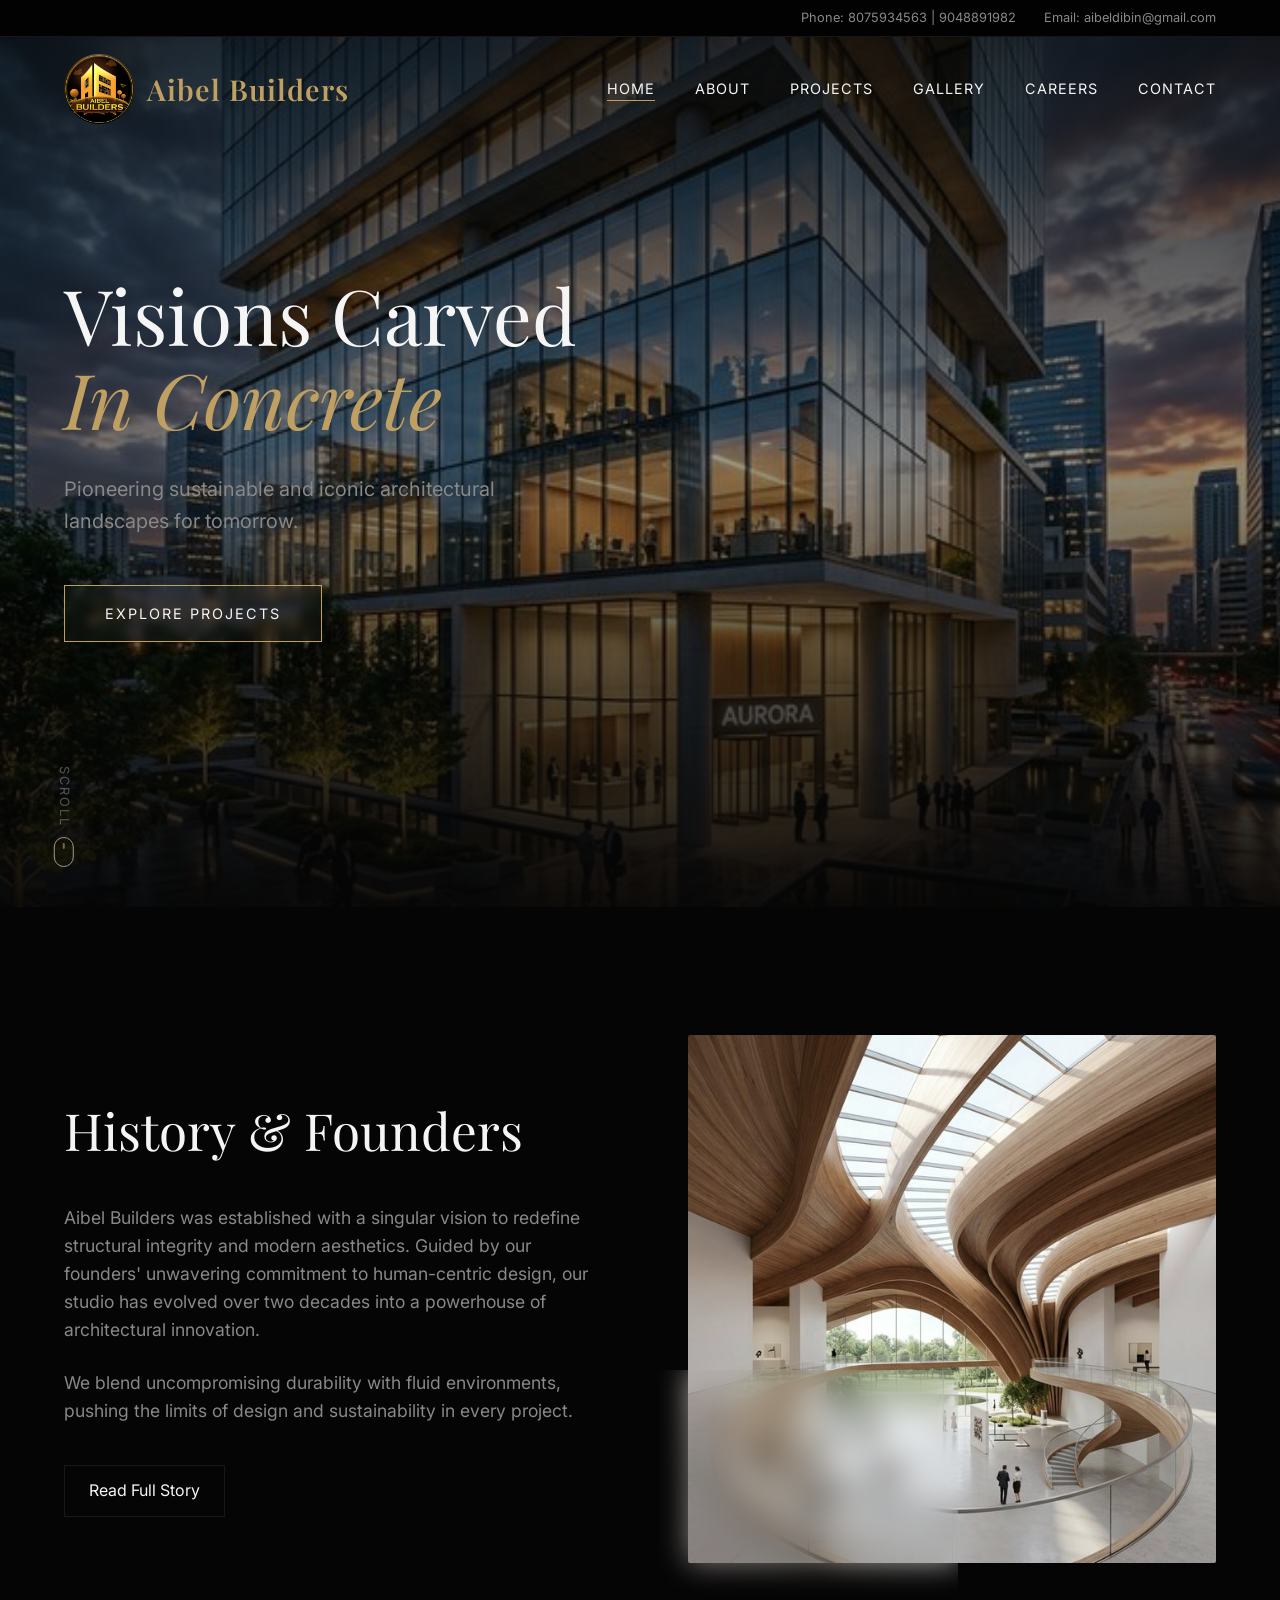
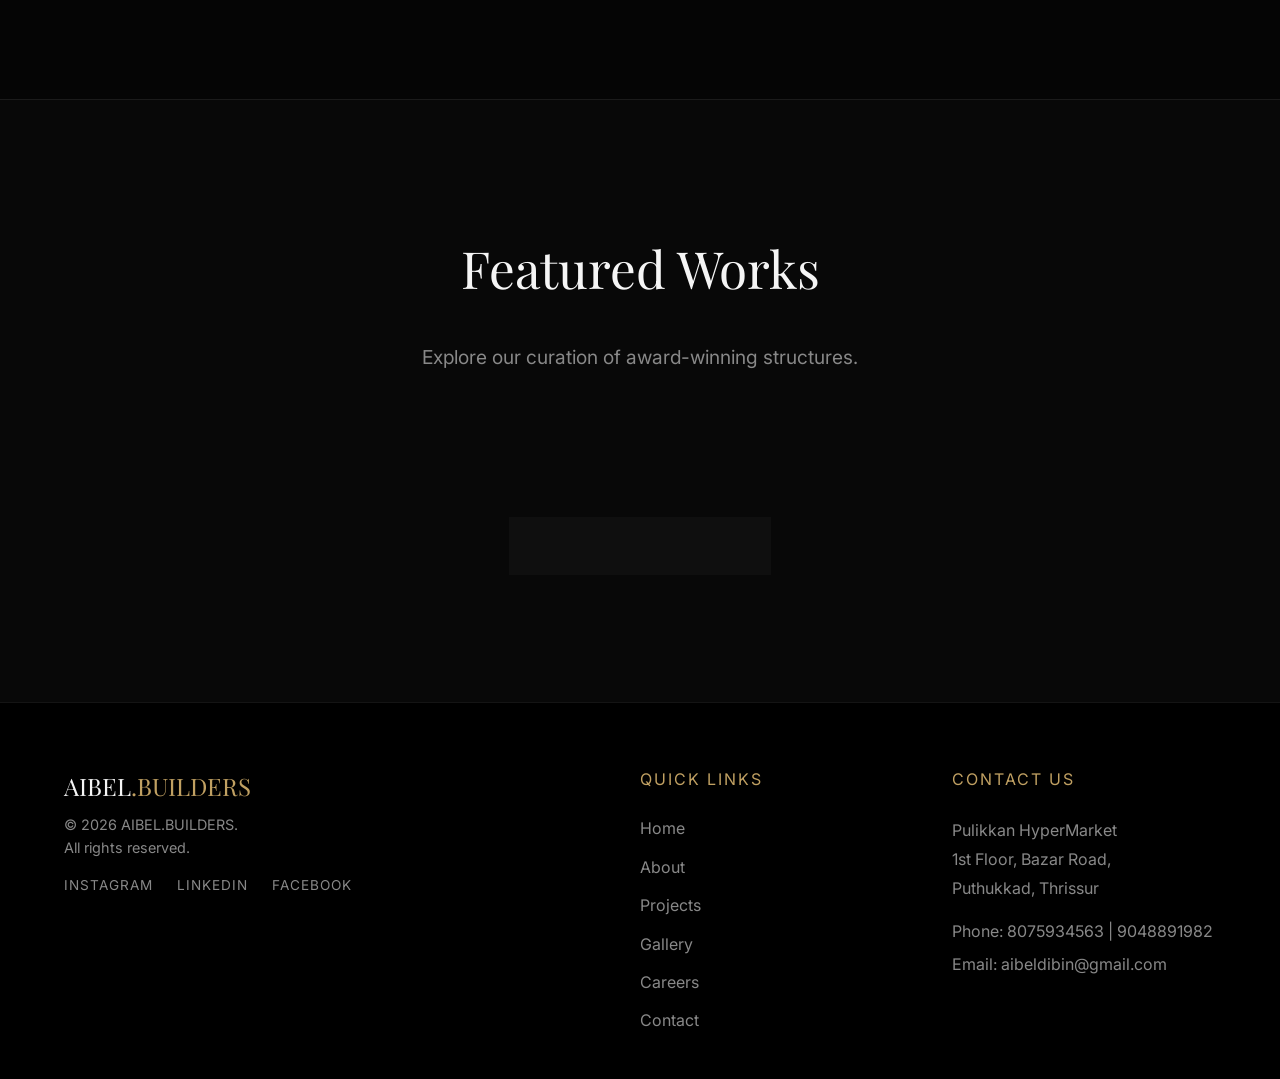
<file: index copy.html>
<!DOCTYPE html>
<html lang="en">
<head>
    <meta charset="UTF-8">
    <meta name="viewport" content="width=device-width, initial-scale=1.0">
    <title>Aibel Builders | Home</title>
    <link rel="preconnect" href="https://fonts.googleapis.com">
    <link rel="preconnect" href="https://fonts.gstatic.com" crossorigin>
    <link href="https://fonts.googleapis.com/css2?family=Inter:wght@300;400;500;700&family=Playfair+Display:ital,wght@0,400;0,600;1,400&display=swap" rel="stylesheet">
    <link rel="stylesheet" href="style.css">
</head>
<body>

    <!-- Top Bar -->
    <div class="top-bar">
        <div class="container top-bar-content">
            <div class="top-contact">
                <a href="tel:+918075934563">Phone: 8075934563 | 9048891982</a>
                <a href="mailto:aibeldibin@gmail.com">Email: aibeldibin@gmail.com</a>
            </div>
        </div>
    </div>

    <!-- Navigation -->
    <nav id="navbar">
        <div class="nav-container">
            <a href="index.html" class="logo"><img src="assets/Logo.png" alt="Aibel Builders" class="logo-img"><span class="logo-text">Aibel<span class="logo-accent"> Builders</span></span></a>
            <ul class="nav-links">
                <li><a href="index.html" class="active">Home</a></li>
                <li><a href="about.html">About</a></li>
                <li><a href="projects.html">Projects</a></li>
                <li><a href="gallery.html">Gallery</a></li>
                <li><a href="careers.html">Careers</a></li>
                <li><a href="contact.html">Contact</a></li>
            </ul>
            <div class="hamburger">
                <div class="line"></div>
                <div class="line"></div>
                <div class="line"></div>
            </div>
        </div>
    </nav>

    <!-- Hero Section -->
    <section id="home" class="hero">
        <div class="hero-bg" style="background-image: url('assets/arch_hero.png');"></div>
        <div class="hero-content">
            <h1 class="reveal fade-up">Visions Carved <br><span>In Concrete</span></h1>
            <p class="reveal fade-up delay-1">Pioneering sustainable and iconic architectural landscapes for tomorrow.</p>
            <a href="projects.html" class="btn reveal fade-up delay-2">Explore Projects</a>
        </div>
        <div class="scroll-indicator">
            <span>Scroll</span>
            <div class="mouse"><div class="wheel"></div></div>
        </div>
    </section>

    <!-- About History & Founders Preview Section -->
    <section id="about-preview" class="about-section">
        <div class="container">
            <div class="about-grid">
                <div class="about-text reveal fade-right">
                    <h2>History & Founders</h2>
                    <p>Aibel Builders was established with a singular vision to redefine structural integrity and modern aesthetics. Guided by our founders' unwavering commitment to human-centric design, our studio has evolved over two decades into a powerhouse of architectural innovation.</p>
                    <p>We blend uncompromising durability with fluid environments, pushing the limits of design and sustainability in every project.</p>
                    
                    <a href="about.html" class="btn-outline reveal fade-up delay-1" style="margin-top: 1rem; display: inline-block;">Read Full Story</a>
                </div>
                <div class="about-image-wrapper reveal fade-left">
                    <div class="glass-card">
                        <p>"Architecture is not just about building walls; it's about crafting the silence between them."</p>
                        <span>- The Founders</span>
                    </div>
                    <!-- Reuse an image for the founders/studio aesthetic -->
                    <img src="assets/arch_project2.png" alt="Aibel Builders Studio" class="about-img">
                </div>
            </div>
        </div>
    </section>

    <!-- Projects Preview Section -->
    <section id="projects-preview" class="projects-section" style="background: #080808; border-top: 1px solid var(--glass-border);">
        <div class="container">
            <div class="section-header reveal fade-up">
                <h2>Featured Works</h2>
                <p>Explore our curation of award-winning structures.</p>
            </div>
            <div class="projects-grid" id="featured-projects-grid">
                <!-- Dynamically populated from projects-data.js via script.js -->
            </div>
            
            <div class="reveal fade-up delay-3" style="text-align: center; margin-top: 4rem;">
                <a href="projects.html" class="btn">View All Projects</a>
            </div>
        </div>
    </section>

    <!-- Global Footer -->
    <footer>
        <div class="container footer-content">
            <div class="footer-grid">
                <!-- Brand Column -->
                <div class="footer-brand footer-col">
                    <h2>AIBEL<span>.BUILDERS</span></h2>
                    <p>&copy; 2026 AIBEL.BUILDERS.<br>All rights reserved.</p>
                    <div class="social-links">
                        <a href="https://www.instagram.com/aibel_builders?igsh=enByMnpldDdrdDdt" target="_blank">Instagram</a>
                        <a href="#">LinkedIn</a>
                        <a href="https://www.facebook.com/profile.php?id=61579696347119" target="_blank">Facebook</a>
                    </div>
                </div>
                
                <!-- Quick Links Column -->
                <div class="footer-links footer-col">
                    <h3>Quick Links</h3>
                    <ul>
                        <li><a href="index.html">Home</a></li>
                        <li><a href="about.html">About</a></li>
                        <li><a href="projects.html">Projects</a></li>
                        <li><a href="gallery.html">Gallery</a></li>
                        <li><a href="careers.html">Careers</a></li>
                        <li><a href="contact.html">Contact</a></li>
                    </ul>
                </div>
                
                <!-- Contact Details Column -->
                <div class="footer-contact footer-col">
                    <h3>Contact Us</h3>
                    <address>Pulikkan HyperMarket<br>1st Floor, Bazar Road,<br>Puthukkad, Thrissur</address>
                    <div class="footer-contact-methods">
                        <a href="tel:+918075934563">Phone: 8075934563 | 9048891982</a>
                        <a href="mailto:aibeldibin@gmail.com">Email: aibeldibin@gmail.com</a>
                    </div>
                </div>
            </div>
        </div>
    </footer>

    <script src="projects-data.js"></script>
    <script src="script.js"></script>
</body>
</html>
</file>
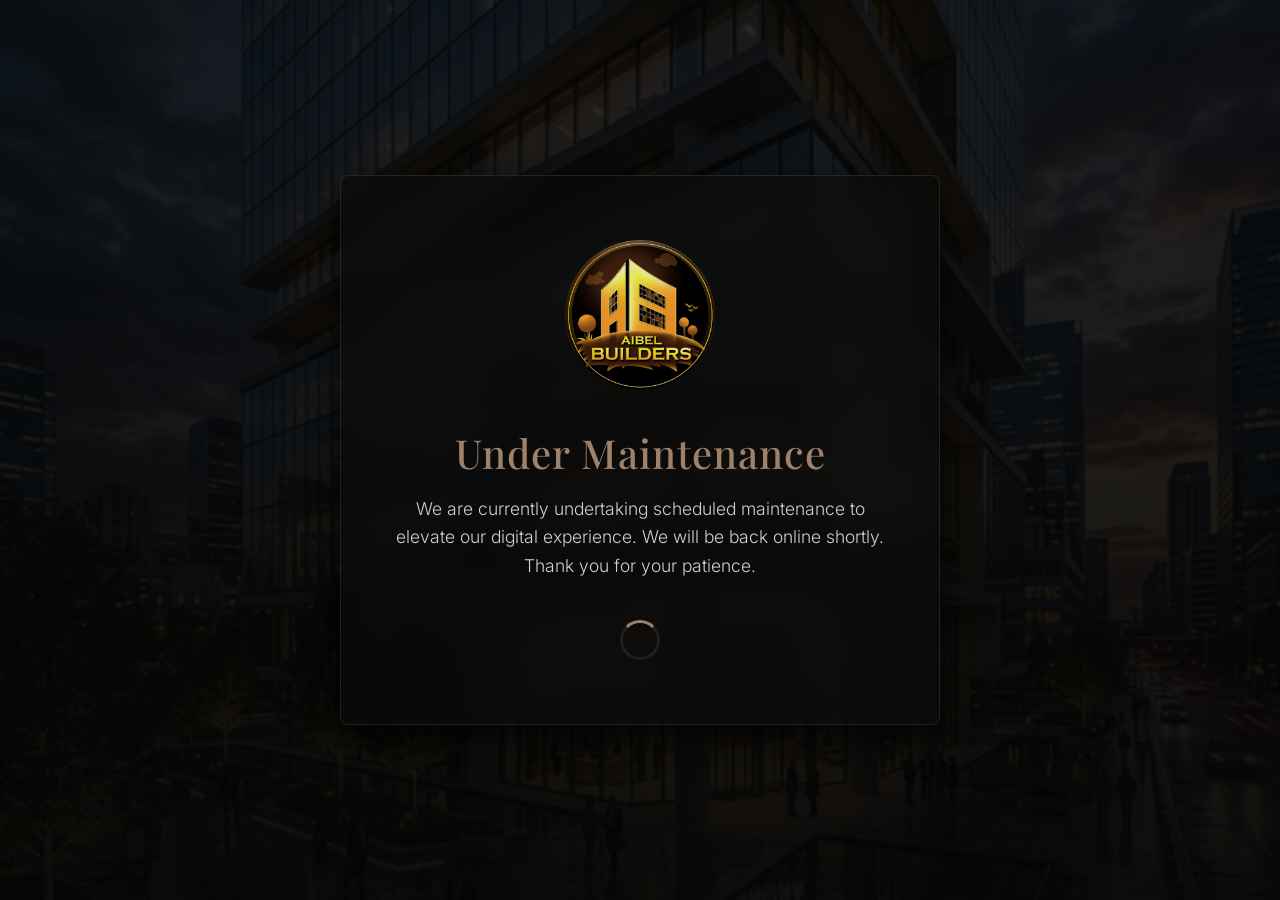
<file: index-undermain.html>
<!DOCTYPE html>
<html lang="en">
<head>
    <meta charset="UTF-8">
    <meta name="viewport" content="width=device-width, initial-scale=1.0">
    <title>Under Maintenance | Aibel Builders</title>
    <link rel="preconnect" href="https://fonts.googleapis.com">
    <link rel="preconnect" href="https://fonts.gstatic.com" crossorigin>
    <link href="https://fonts.googleapis.com/css2?family=Inter:wght@300;400;500;700&family=Playfair+Display:ital,wght@0,400;0,600;1,400&display=swap" rel="stylesheet">
    <style>
        :root {
            --bg-color: #050505;
            --text-main: #ffffff;
            --accent: #9d816a;
        }
        * { box-sizing: border-box; margin: 0; padding: 0; }
        body {
            background-color: var(--bg-color);
            color: var(--text-main);
            font-family: 'Inter', sans-serif;
            display: flex;
            align-items: center;
            justify-content: center;
            height: 100vh;
            text-align: center;
            overflow: hidden;
            background-image: linear-gradient(rgba(5,5,5,0.85), rgba(5,5,5,0.95)), url('assets/arch_hero.png');
            background-size: cover;
            background-position: center;
        }
        .maintenance-content {
            padding: 4rem 3rem;
            max-width: 600px;
            background: rgba(10, 10, 10, 0.6);
            backdrop-filter: blur(15px);
            -webkit-backdrop-filter: blur(15px);
            border: 1px solid rgba(255,255,255,0.1);
            border-radius: 8px;
            box-shadow: 0 10px 30px rgba(0,0,0,0.8);
        }
        .maintenance-content img {
            max-width: 150px;
            margin-bottom: 2rem;
            opacity: 0.9;
        }
        h1 {
            font-family: 'Playfair Display', serif;
            font-size: 2.5rem;
            margin-bottom: 1rem;
            color: var(--accent);
            font-weight: 500;
            letter-spacing: 1px;
        }
        p {
            font-size: 1.1rem;
            line-height: 1.6;
            color: #d1d1d1;
            margin-bottom: 2.5rem;
            font-weight: 300;
        }
        .loader {
            width: 40px;
            height: 40px;
            border: 3px solid rgba(157, 129, 106, 0.15);
            border-top: 3px solid var(--accent);
            border-radius: 50%;
            animation: spin 1s linear infinite;
            margin: 0 auto;
        }
        @keyframes spin { 0% { transform: rotate(0deg); } 100% { transform: rotate(360deg); } }
        
        @media (max-width: 768px) {
            .maintenance-content {
                padding: 3rem 1.5rem;
                margin: 0 1rem;
            }
            h1 { font-size: 2rem; }
        }
    </style>
</head>
<body>
    <div class="maintenance-content">
        <img src="assets/Logo.png" alt="Aibel Builders Logo">
        <h1>Under Maintenance</h1>
        <p>We are currently undertaking scheduled maintenance to elevate our digital experience. We will be back online shortly. Thank you for your patience.</p>
        <div class="loader"></div>
    </div>
</body>
</html>
</file>
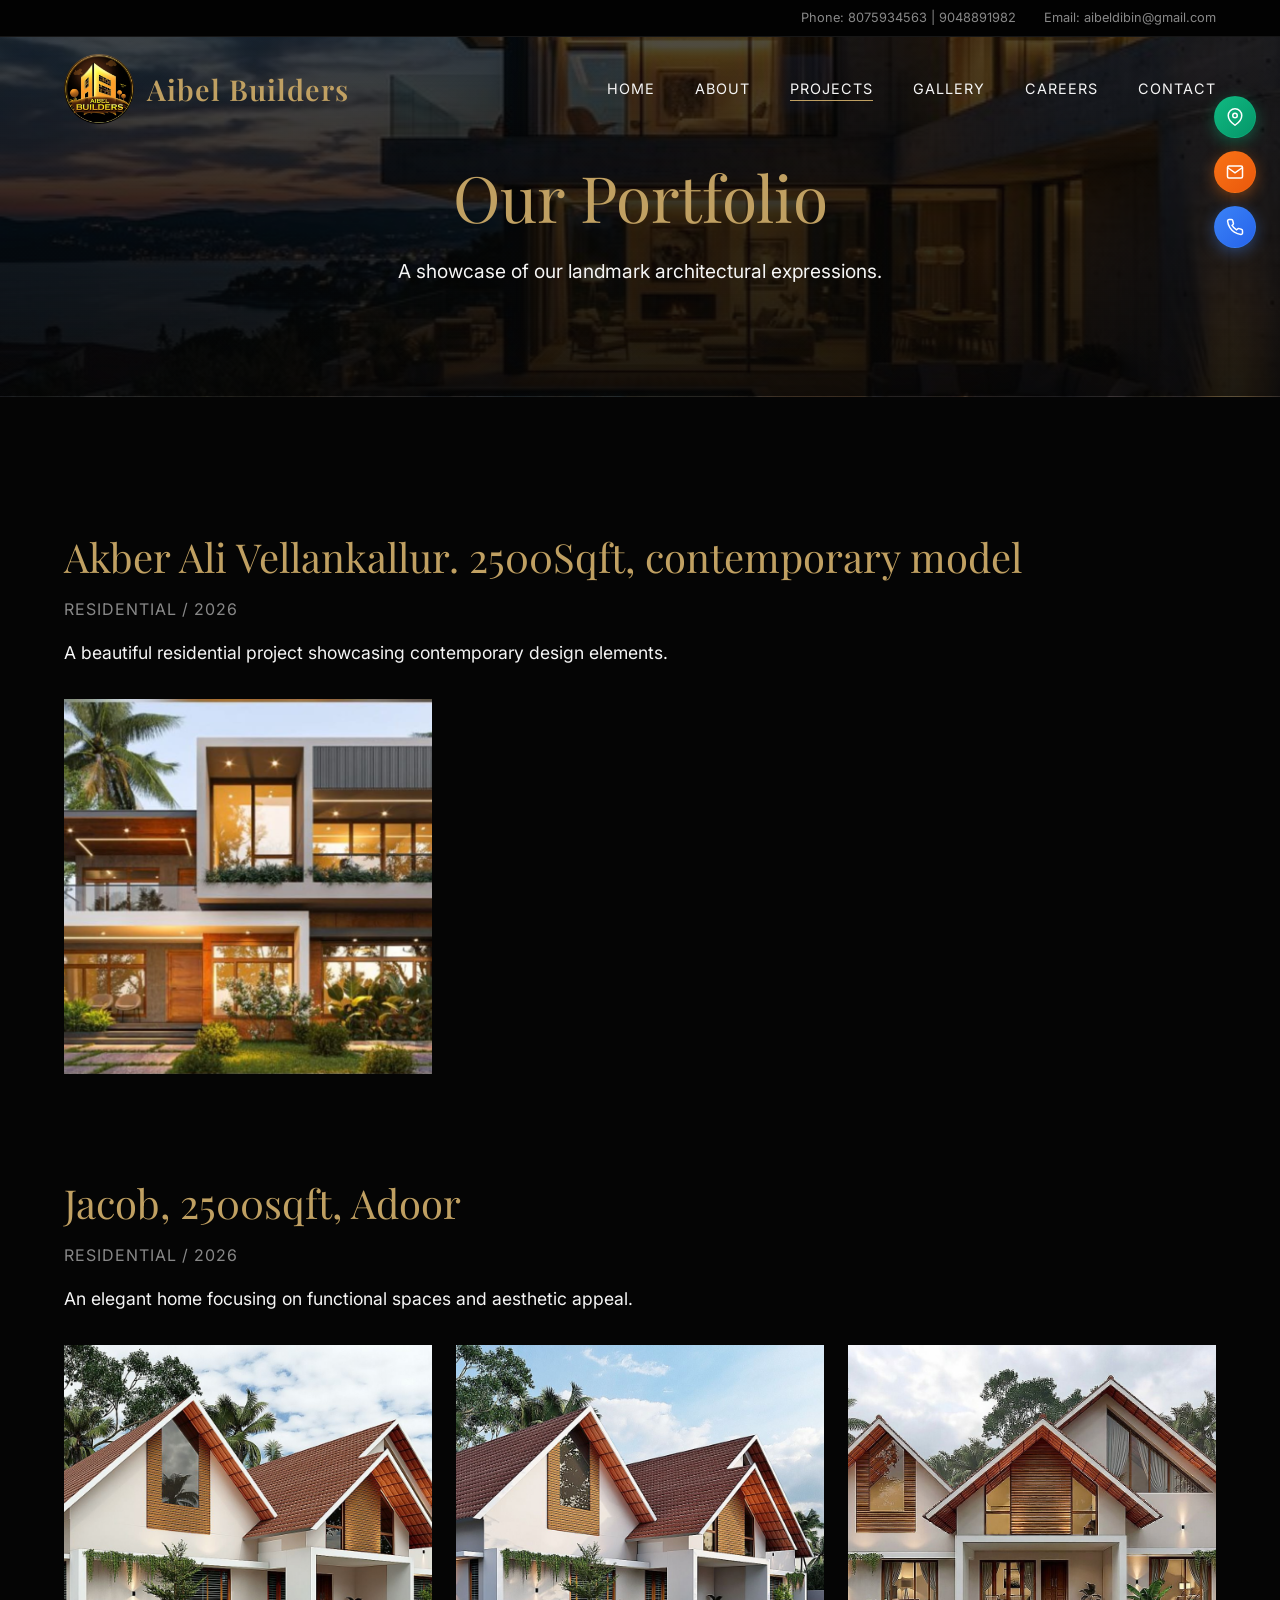
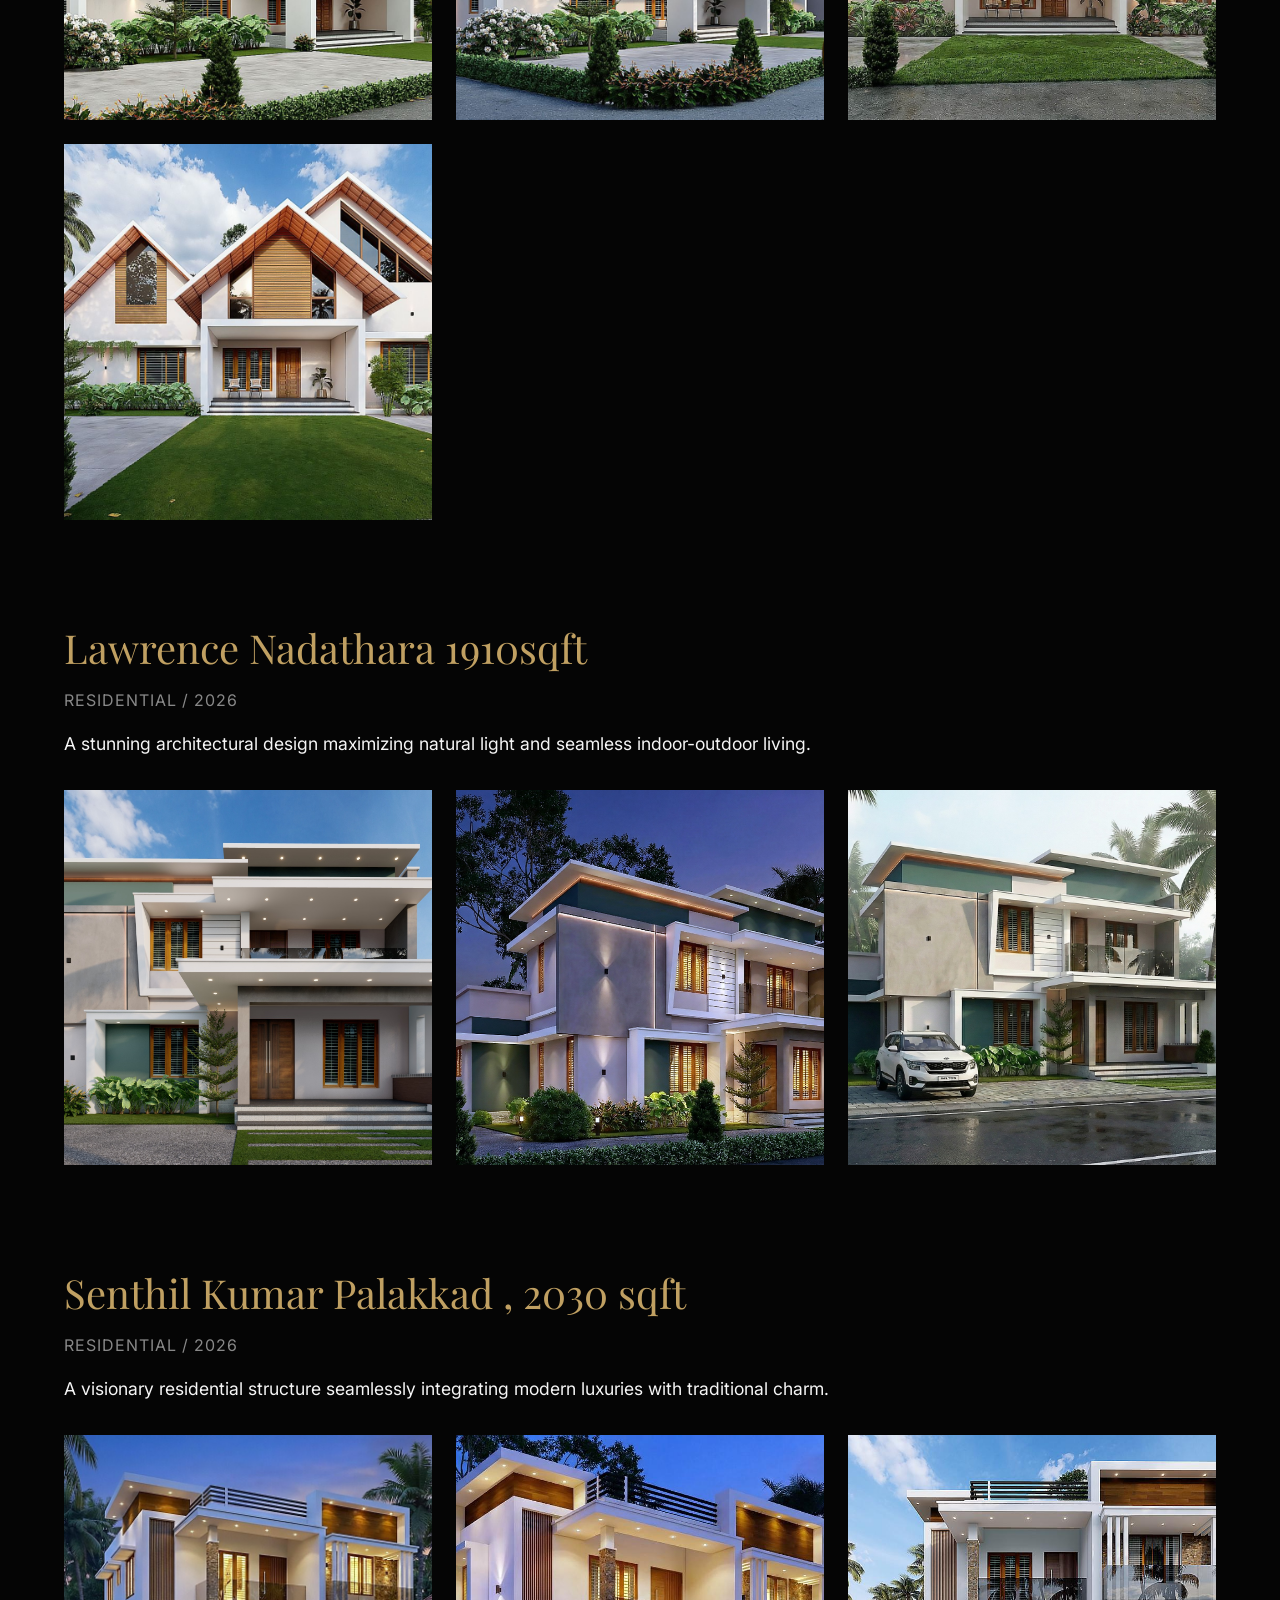
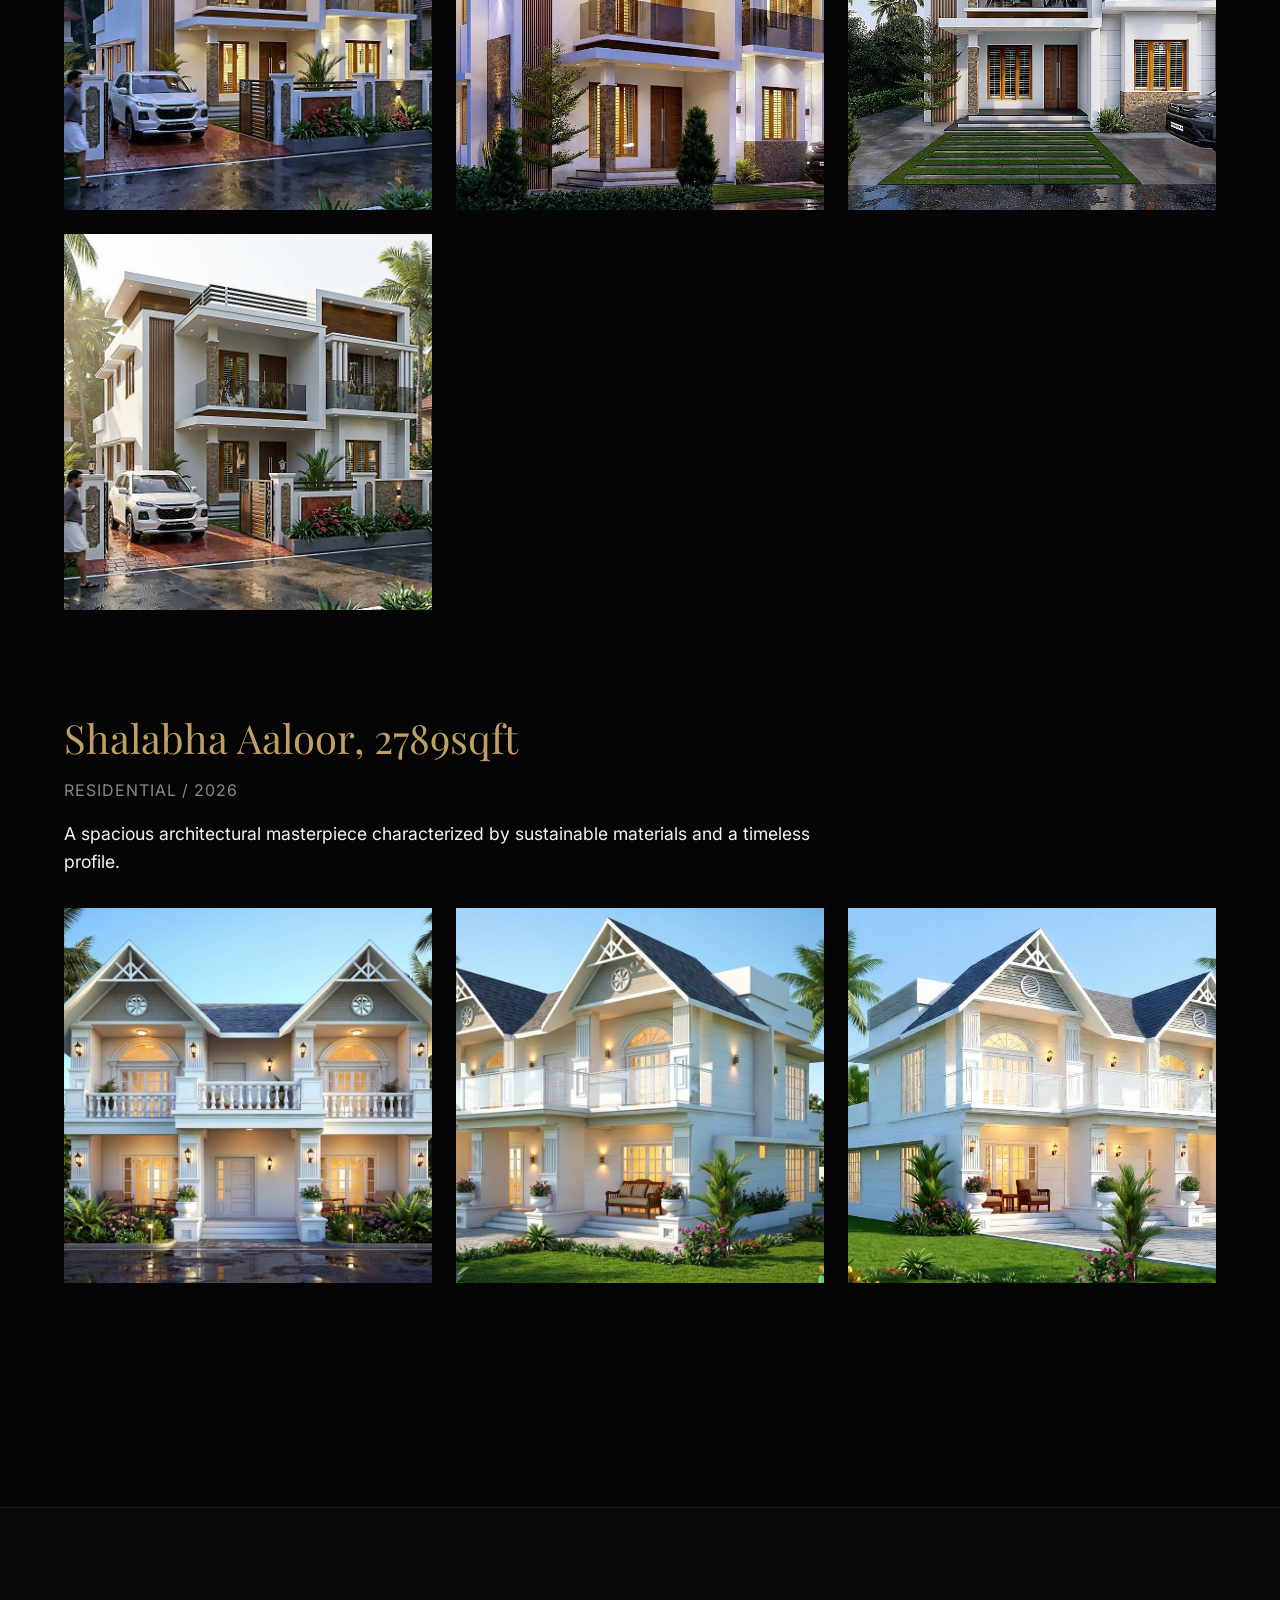
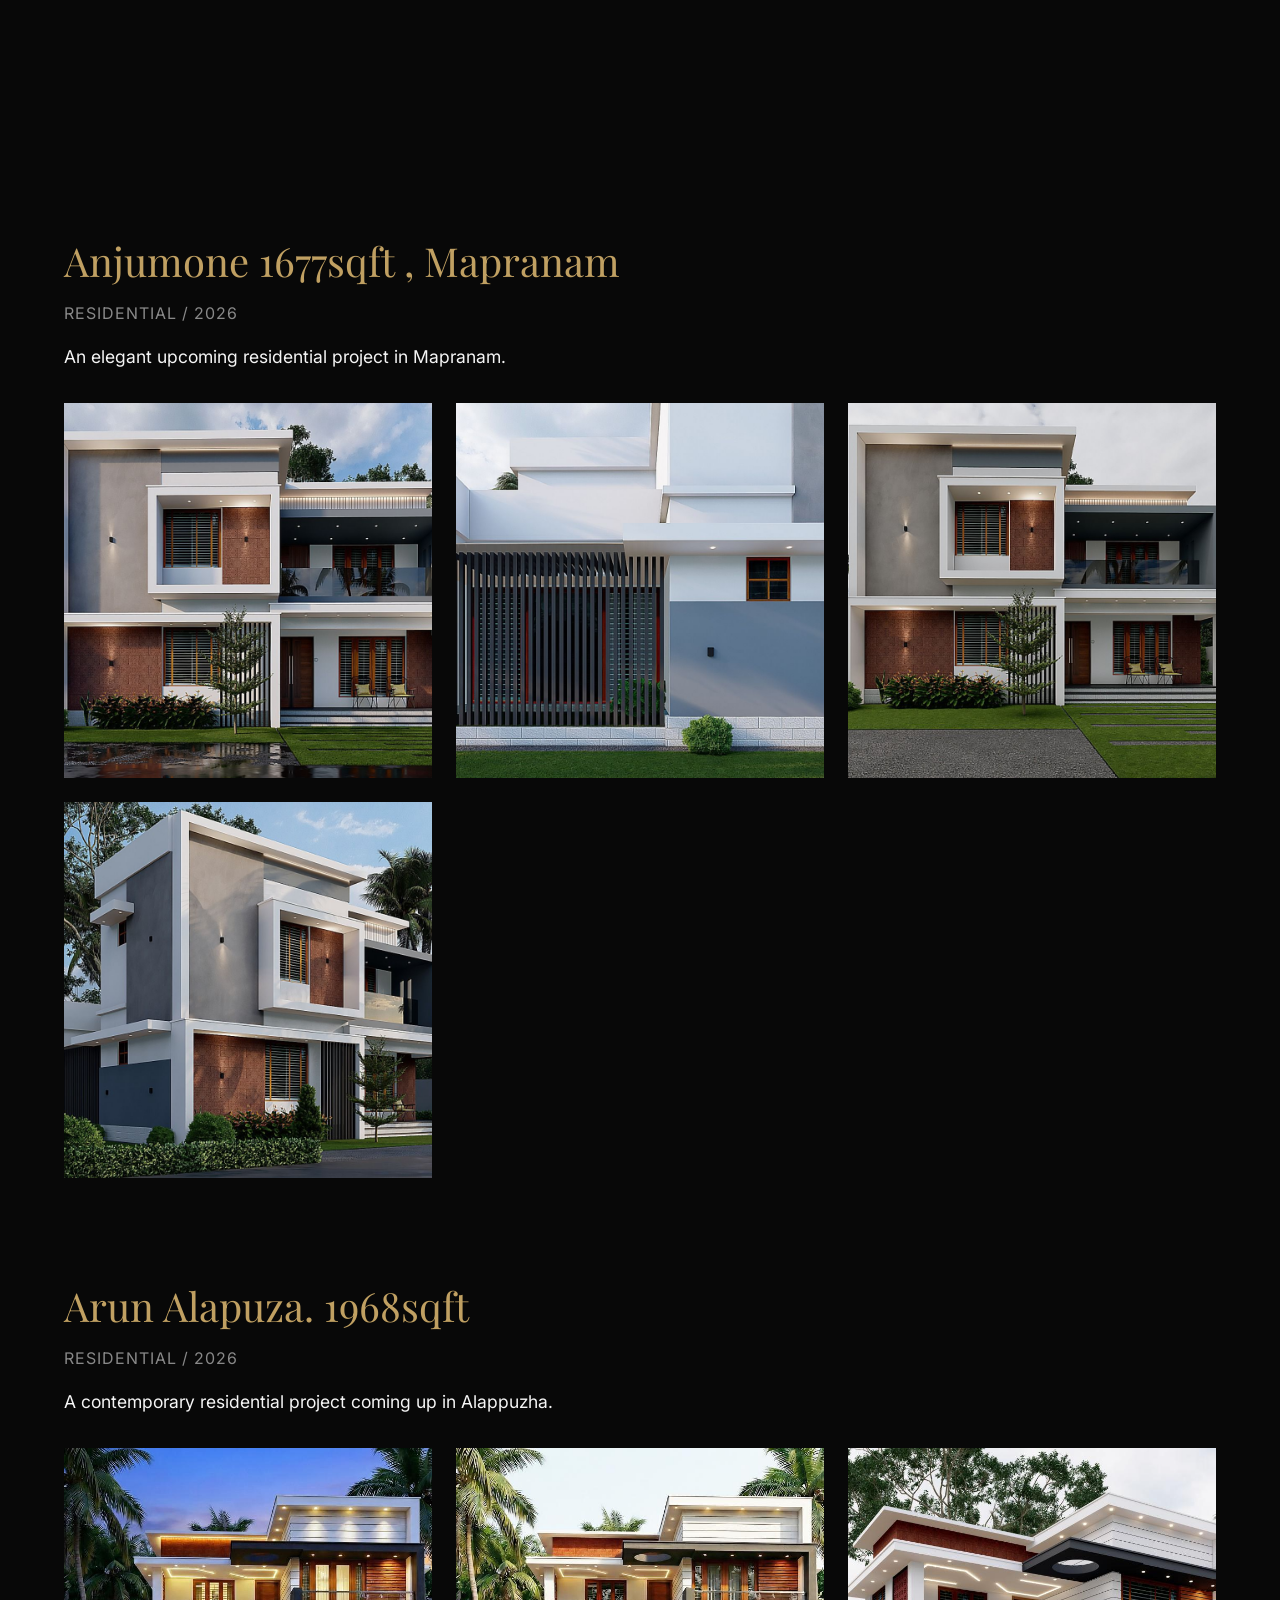
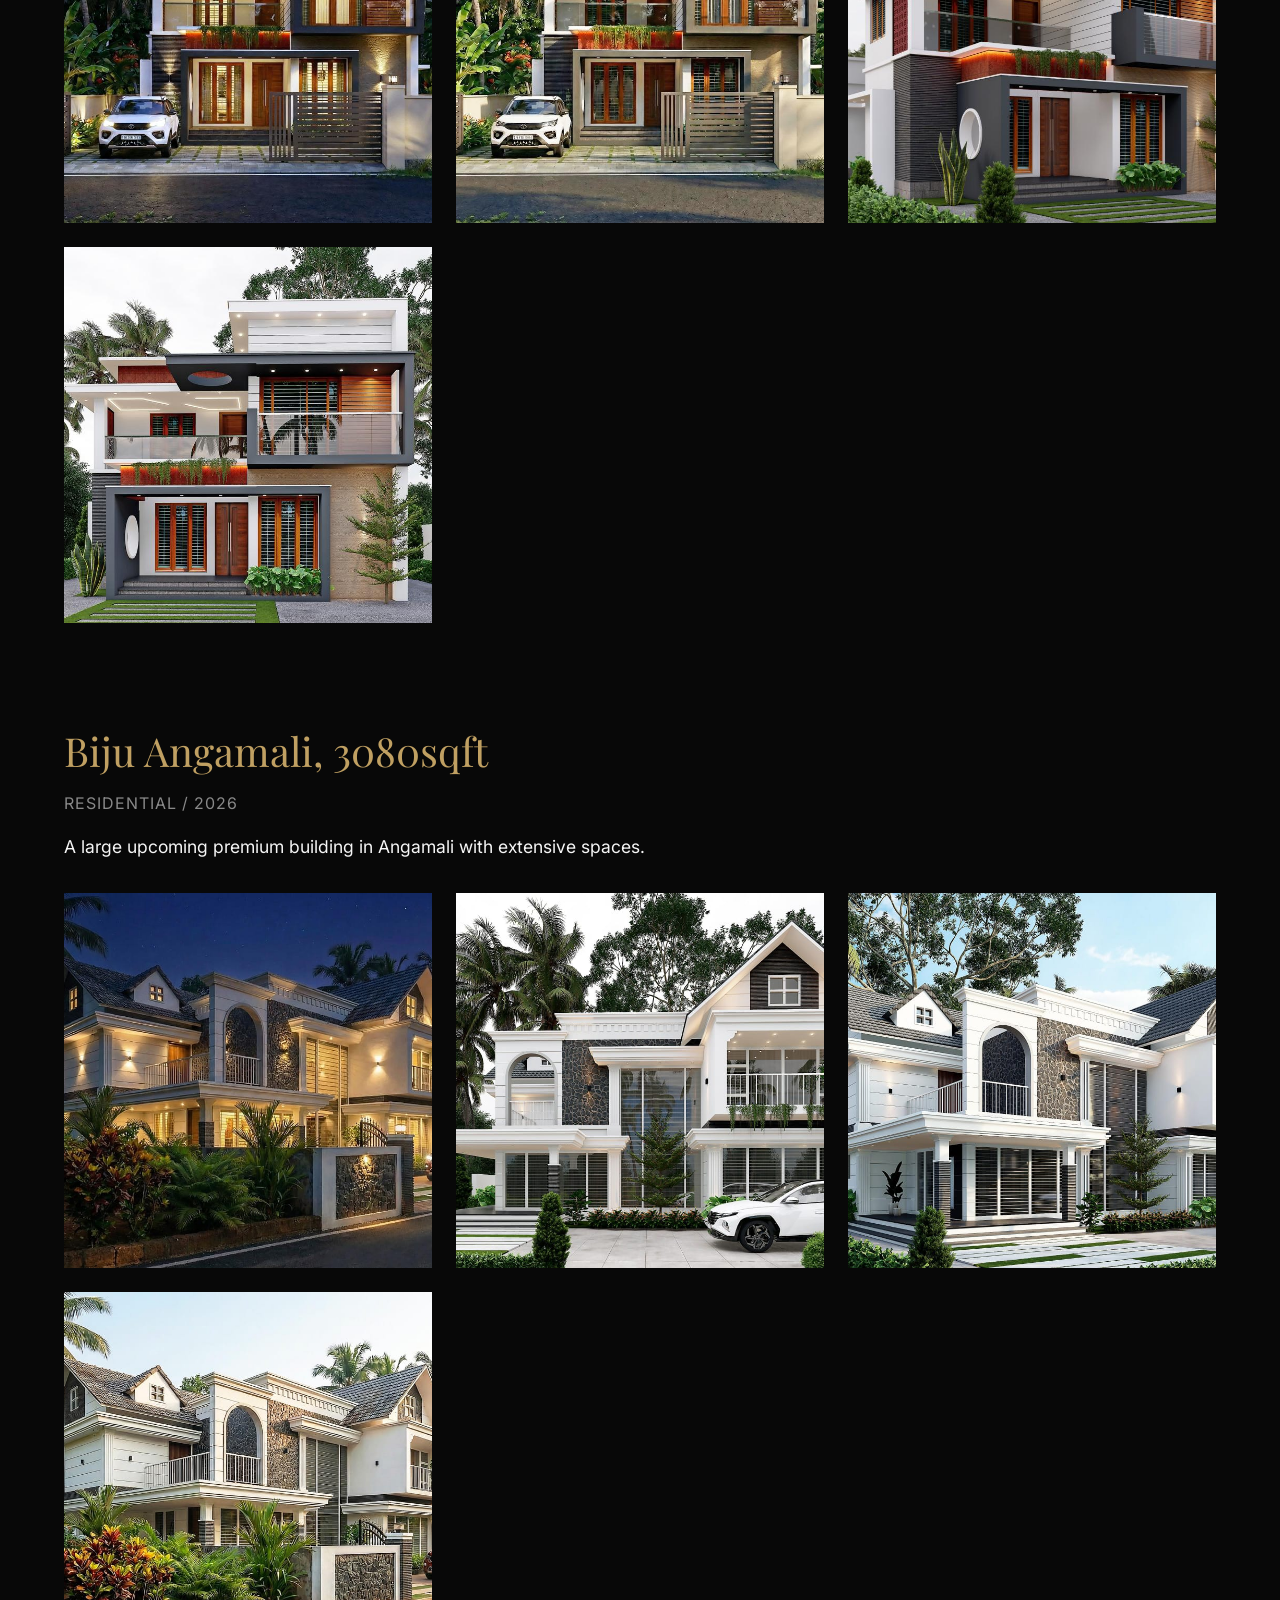
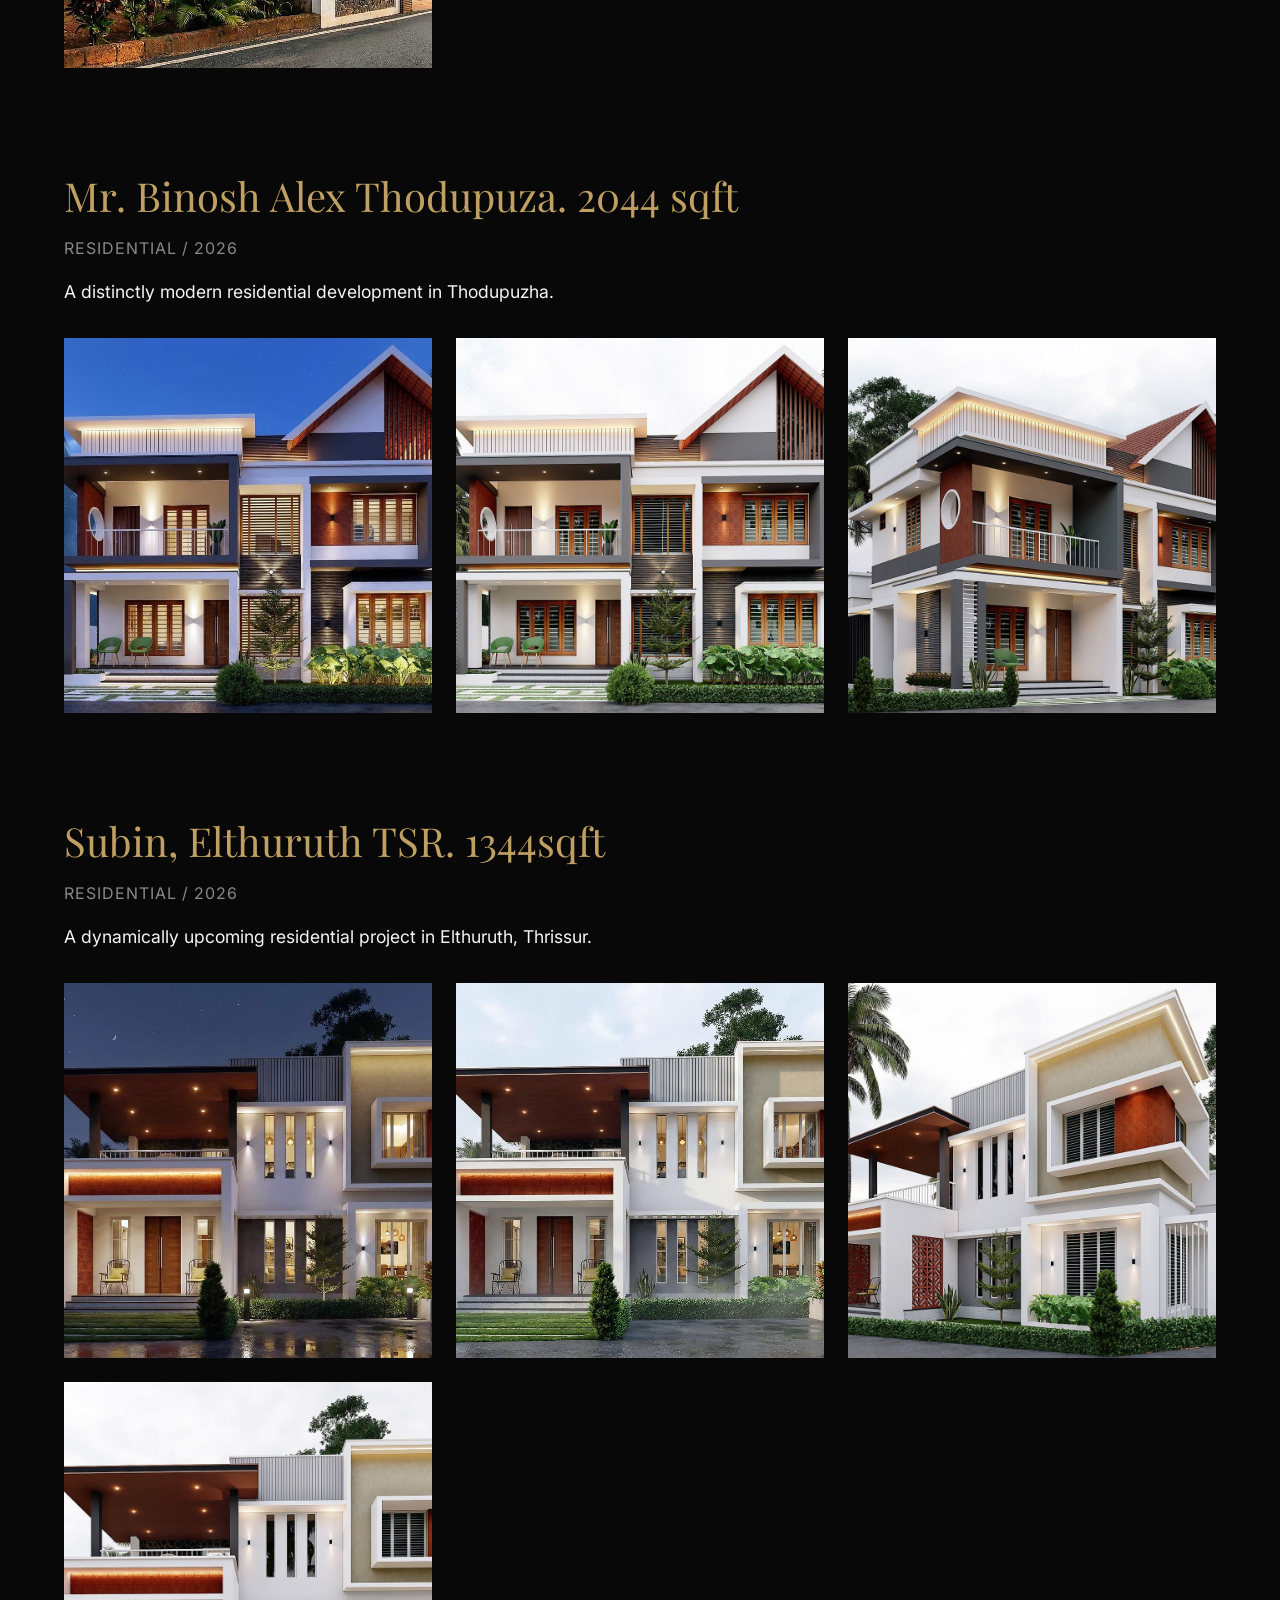
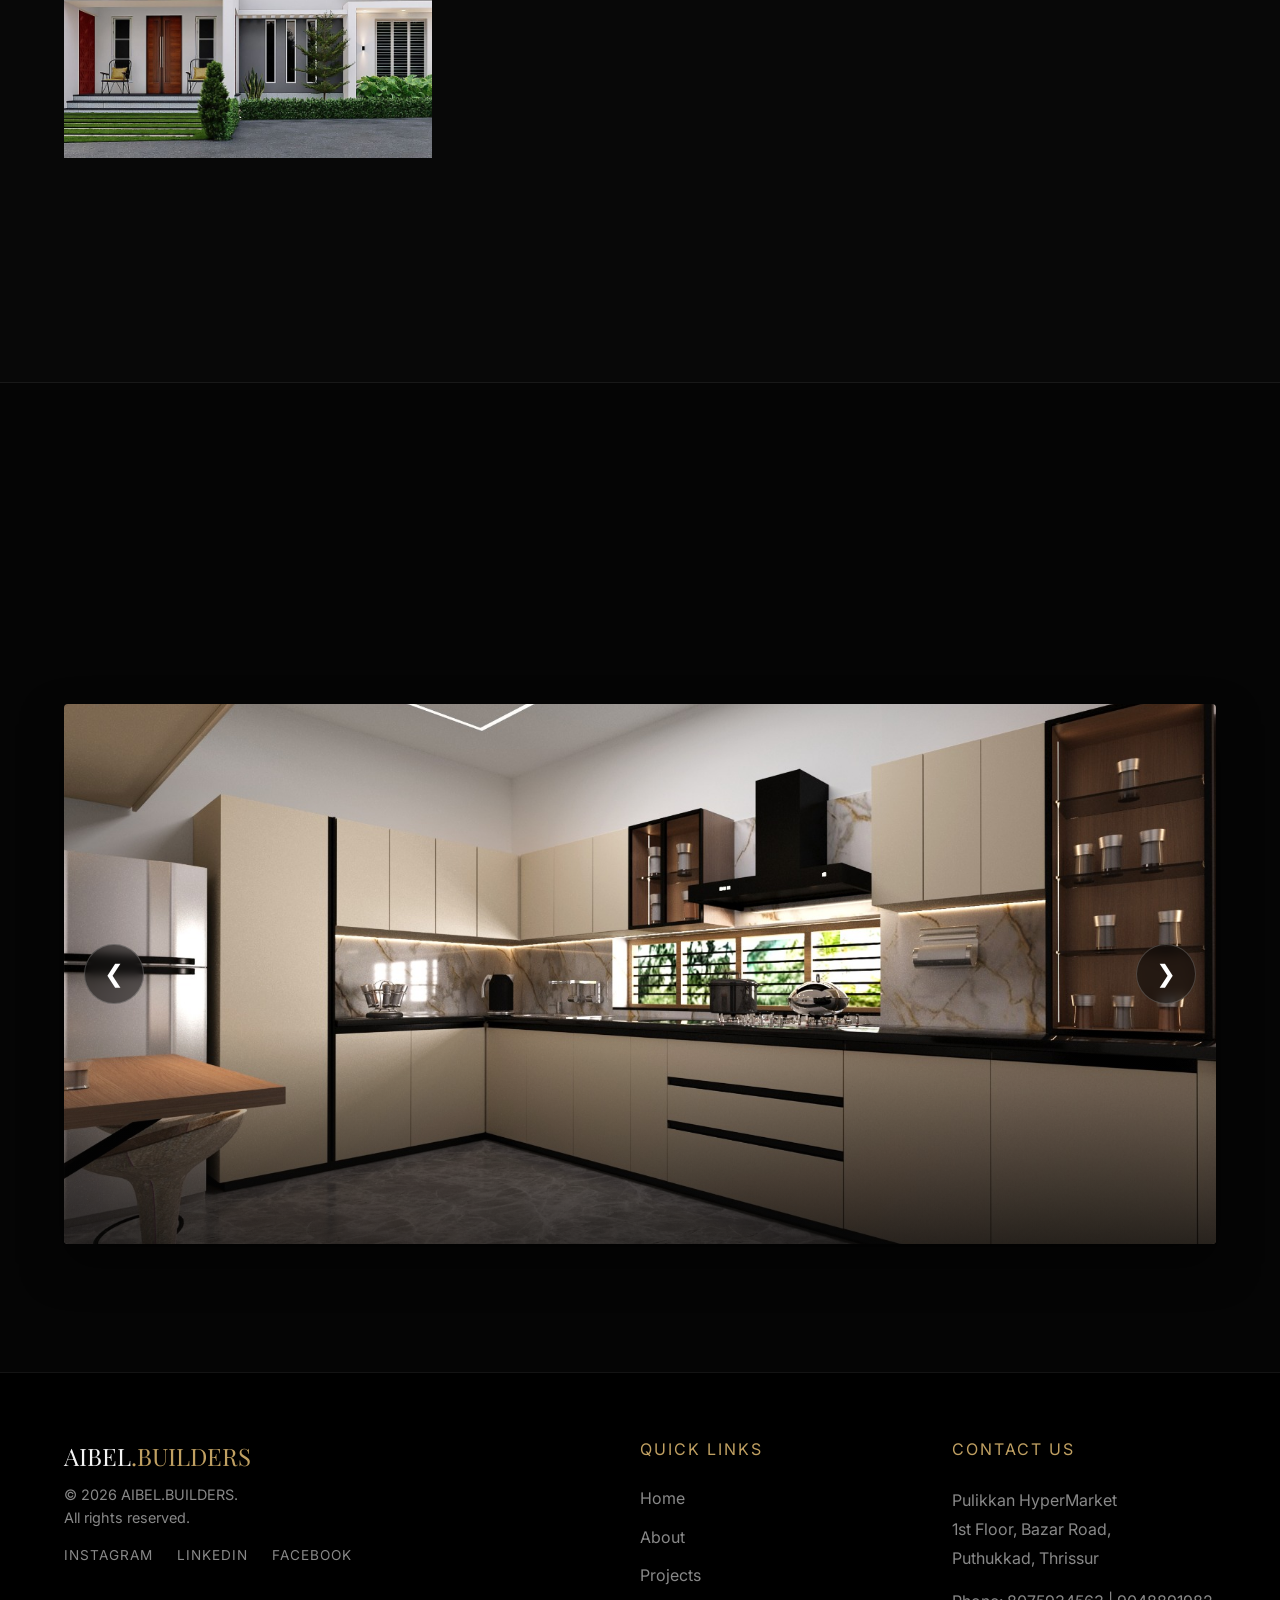
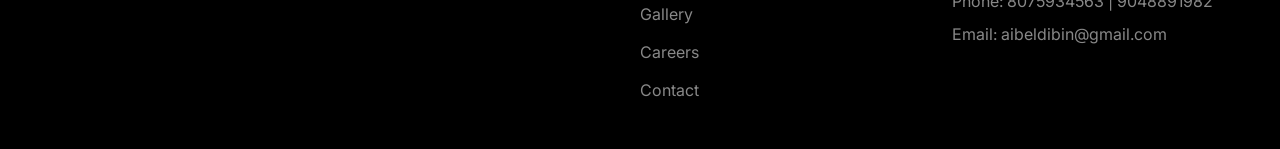
<file: projects.html>
<!DOCTYPE html>
<html lang="en">

<head>
    <meta charset="UTF-8">
    <meta name="viewport" content="width=device-width, initial-scale=1.0">
    <title>Projects | Aibel Builders</title>
    <link rel="preconnect" href="https://fonts.googleapis.com">
    <link rel="preconnect" href="https://fonts.gstatic.com" crossorigin>
    <link
        href="https://fonts.googleapis.com/css2?family=Inter:wght@300;400;500;700&family=Playfair+Display:ital,wght@0,400;0,600;1,400&display=swap"
        rel="stylesheet">
    <link rel="stylesheet" href="style.css">
</head>

<body class="inner-page">

    <!-- Top Bar -->
    <div class="top-bar">
        <div class="container top-bar-content">
            <div class="top-contact">
                <a href="tel:+918075934563">Phone: 8075934563 | 9048891982</a>
                <a href="mailto:aibeldibin@gmail.com">Email: aibeldibin@gmail.com</a>
            </div>
        </div>
    </div>

    <!-- Navigation -->
    <nav id="navbar">
        <div class="nav-container">
            <a href="index.html" class="logo"><img src="assets/Logo.png" alt="Aibel Builders" class="logo-img"><span class="logo-text">Aibel<span class="logo-accent"> Builders</span></span></a>
            <ul class="nav-links">
                <li><a href="index.html">Home</a></li>
                <li><a href="about.html">About</a></li>
                <li><a href="projects.html" class="active">Projects</a></li>
                <li><a href="gallery.html">Gallery</a></li>
                <li><a href="careers.html">Careers</a></li>
                <li><a href="contact.html">Contact</a></li>
            </ul>
            <div class="hamburger">
                <div class="line"></div>
                <div class="line"></div>
                <div class="line"></div>
            </div>
        </div>
    </nav>

    <!-- Page Header -->
    <section class="page-header"
        style="background-image: linear-gradient(rgba(5,5,5,0.7), rgba(5,5,5,0.9)), url('assets/arch_project1.png');">
        <div class="container reveal fade-up">
            <h1>Our Portfolio</h1>
            <p>A showcase of our landmark architectural expressions.</p>
        </div>
    </section>

    <!-- Full Projects Section -->
    <section class="projects-section content-section">
        <div class="container">
            <div id="full-projects-container">
                <!-- Dynamically populated from projects-data.js and LocalStorage via script.js -->
            </div>
        </div>
    </section>

    <!-- Upcoming Projects Section -->
    <section class="projects-section" style="background: #080808; border-top: 1px solid var(--glass-border); padding-top: 6rem; padding-bottom: 8rem;">
        <div class="container">
            <div class="section-header reveal fade-up">
                <h2>Upcoming Projects</h2>
                <p>A glimpse into the future of architectural innovation.</p>
            </div>
            <div id="upcoming-projects-container">
                <!-- Dynamically populated from projects-data.js via script.js -->
            </div>
        </div>
    </section>

    <!-- Interior Design Section -->
    <section class="projects-section" style="background: #050505; border-top: 1px solid var(--glass-border); padding-top: 6rem; padding-bottom: 8rem;">
        <div class="container">
            <div class="section-header reveal fade-up">
                <h2>Interior Design</h2>
                <p>Explore our bespoke interior design excellence and modern aesthetics.</p>
            </div>
            <div class="interior-carousel-container reveal fade-up delay-1" id="interior-carousel" style="position: relative; width: 100%; height: 60vh; min-height: 450px; overflow: hidden; border-radius: 4px; box-shadow: 0 20px 40px rgba(0,0,0,0.5);">
                <div class="interior-slide" style="position: absolute; width: 100%; height: 100%; top: 0; left: 0; opacity: 1; transition: opacity 1.2s ease-in-out; background-image: url('interior/interior.jpeg'); background-size: cover; background-position: center;"></div>
                <div class="interior-slide" style="position: absolute; width: 100%; height: 100%; top: 0; left: 0; opacity: 0; transition: opacity 1.2s ease-in-out; background-image: url('interior/interior 2.jpeg'); background-size: cover; background-position: center;"></div>
                <div class="interior-slide" style="position: absolute; width: 100%; height: 100%; top: 0; left: 0; opacity: 0; transition: opacity 1.2s ease-in-out; background-image: url('interior/interior 3.jpeg'); background-size: cover; background-position: center;"></div>

                <div style="position: absolute; inset: 0; background: linear-gradient(to top, rgba(5,5,5,0.7), transparent 40%); pointer-events: none;"></div>

                <button class="slider-nav-btn prev-btn" id="interior-prev" aria-label="Previous Image" style="left: 20px;">&#10094;</button>
                <button class="slider-nav-btn next-btn" id="interior-next" aria-label="Next Image" style="right: 20px;">&#10095;</button>
            </div>
        </div>
    </section>

    <!-- Global Footer -->
    <footer>
        <div class="container footer-content">
            <div class="footer-grid">
                <!-- Brand Column -->
                <div class="footer-brand footer-col">
                    <h2>AIBEL<span>.BUILDERS</span></h2>
                    <p>&copy; 2026 AIBEL.BUILDERS.<br>All rights reserved.</p>
                    <div class="social-links">
                        <a href="https://www.instagram.com/aibel_builders?igsh=enByMnpldDdrdDdt" target="_blank">Instagram</a>
                        <a href="#">LinkedIn</a>
                        <a href="https://www.facebook.com/profile.php?id=61579696347119">Facebook</a>
                    </div>
                </div>

                <!-- Quick Links Column -->
                <div class="footer-links footer-col">
                    <h3>Quick Links</h3>
                    <ul>
                        <li><a href="index.html">Home</a></li>
                        <li><a href="about.html">About</a></li>
                        <li><a href="projects.html">Projects</a></li>
                        <li><a href="gallery.html">Gallery</a></li>
                        <li><a href="careers.html">Careers</a></li>
                        <li><a href="contact.html">Contact</a></li>
                    </ul>
                </div>

                <!-- Contact Details Column -->
                <div class="footer-contact footer-col">
                    <h3>Contact Us</h3>
                    <address>Pulikkan HyperMarket<br>1st Floor, Bazar Road,<br>Puthukkad, Thrissur</address>
                    <div class="footer-contact-methods">
                        <a href="tel:+918075934563">Phone: 8075934563 | 9048891982</a>
                        <a href="mailto:aibeldibin@gmail.com">Email: aibeldibin@gmail.com</a>
                    </div>
                </div>
            </div>
        </div>
    </footer>

    <!-- Admin Settings Removed -->

    <!-- Admin Content Management Modal -->
    <div class="lightbox" id="adminModal">
        <span class="lightbox-close" onclick="closeAdminModal()">&times;</span>
        <div class="modal-container" style="max-width: 600px; padding: 2rem;">
            <h2 id="adminModalTitle" style="color: var(--accent); margin-bottom: 2rem;">Add New Project</h2>
            <form id="adminForm" class="glass-form" style="padding: 0; background: transparent; border: none;">
                <input type="hidden" id="adminProjectId">
                <input type="hidden" id="adminOriginalIsUpcoming">
                
                <div class="input-group">
                    <input type="text" id="adminProjectTitle" placeholder=" " required>
                    <label>Project Title (e.g. Skyline Tower)</label>
                </div>
                <div class="input-group">
                    <input type="text" id="adminProjectCategory" placeholder=" " required>
                    <label>Category (e.g. Residential)</label>
                </div>
                <div class="input-group">
                    <input type="text" id="adminProjectYear" placeholder=" " required>
                    <label>Year</label>
                </div>
                <div class="input-group">
                    <textarea id="adminProjectDesc" placeholder=" " rows="4" required style="resize: vertical;"></textarea>
                    <label>Description</label>
                </div>
                
                <div class="input-group" style="margin-top: 1rem;">
                    <label style="position: static; font-size: 0.9rem; margin-bottom: 0.5rem; display: block; color: var(--accent);">Upload Images (Max 5)</label>
                    <input type="file" id="adminProjectImages" multiple accept="image/*" style="color:white; padding: 0.5rem 0;">
                    <p style="font-size: 0.75rem; color: var(--text-muted); margin-top: 5px;">Selecting new images will completely replace existing ones.</p>
                </div>

                <div class="input-group" style="margin-top: 1rem;">
                    <label style="position: static; font-size: 0.9rem; margin-bottom: 0.5rem; display: block; color: var(--accent);">Project Type</label>
                    <select id="adminProjectType" style="width: 100%; padding: 0.75rem; background: #111; color: white; border: 1px solid var(--glass-border);">
                        <option value="completed">Completed Project</option>
                        <option value="upcoming">Upcoming Project</option>
                    </select>
                </div>

                <div style="display: flex; flex-direction: column; gap: 1rem; margin-top: 2rem;">
                    <div style="display: flex; gap: 1rem;">
                        <button type="button" class="btn-full" onclick="saveAdminProject()">Save Details</button>
                        <button type="button" class="btn-outline" onclick="deleteAdminProject()" id="adminDeleteBtn" style="width: 100%; border-color: #f44336; color: #f44336; display: none;">Delete Project</button>
                    </div>
                    <button type="button" class="btn-outline" onclick="exportProjectData()" style="width: 100%; border-color: var(--accent); color: var(--accent);">Export Projects to projects-data.js</button>
                </div>
            </form>
        </div>
    </div>

    <!-- Project Details Modal -->
    <div class="lightbox" id="projectModal">
        <span class="lightbox-close" onclick="closeProjectModal()">&times;</span>
        <div class="modal-container">
            <div class="modal-info">
                <h2 id="modalTitle">Project Title</h2>
                <p class="modal-meta"><span id="modalCategory">Category</span> / <span id="modalYear">Year</span></p>
                <p id="modalDescription">Description goes here.</p>
            </div>
            <div class="modal-gallery" id="modalGallery">
                <!-- Images injected via script -->
            </div>
        </div>
    </div>

    <!-- Floating Action Buttons -->
    <div class="fab-container">
        <a href="https://maps.google.com/?q=Pulikkan+HyperMarket,1st+Floor,Bazar+Road,Puthukkad,Thrissur" target="_blank" class="fab-item map-fab" aria-label="Location">
            <svg class="fab-icon" viewBox="0 0 24 24" fill="none" stroke="currentColor" stroke-width="2"><path d="M21 10c0 7-9 13-9 13s-9-6-9-13a9 9 0 0 1 18 0z"></path><circle cx="12" cy="10" r="3"></circle></svg>
            <span class="fab-label">Get Directions</span>
        </a>
        <a href="mailto:aibeldibin@gmail.com" class="fab-item email-fab" aria-label="Email Us">
            <svg class="fab-icon" viewBox="0 0 24 24" fill="none" stroke="currentColor" stroke-width="2"><path d="M4 4h16c1.1 0 2 .9 2 2v12c0 1.1-.9 2-2 2H4c-1.1 0-2-.9-2-2V6c0-1.1.9-2 2-2z"></path><polyline points="22,6 12,13 2,6"></polyline></svg>
            <span class="fab-label">Email Us</span>
        </a>
        <a href="tel:+918075934563" class="fab-item phone-fab" aria-label="Call Us">
            <svg class="fab-icon" viewBox="0 0 24 24" fill="none" stroke="currentColor" stroke-width="2"><path d="M22 16.92v3a2 2 0 0 1-2.18 2 19.79 19.79 0 0 1-8.63-3.07 19.5 19.5 0 0 1-6-6 19.79 19.79 0 0 1-3.07-8.67A2 2 0 0 1 4.11 2h3a2 2 0 0 1 2 1.72 12.84 12.84 0 0 0 .7 2.81 2 2 0 0 1-.45 2.11L8.09 9.91a16 16 0 0 0 6 6l1.27-1.27a2 2 0 0 1 2.11-.45 12.84 12.84 0 0 0 2.81.7A2 2 0 0 1 22 16.92z"></path></svg>
            <span class="fab-label">+91 8075934563</span>
        </a>
    </div>

    <script src="projects-data.js"></script>
    <script src="script.js"></script>
</body>

</html>
</file>
<file: style.css>
/* Reset & Base Styles */
* {
    margin: 0;
    padding: 0;
    box-sizing: border-box;
}

:root {
    --bg-color: #050505;
    --text-main: #f5f5f5;
    --text-muted: #888888;
    --accent: #c0a062; /* Subtle architectural gold */
    --nav-bg: rgba(5, 5, 5, 0.75);
    --glass-bg: rgba(255, 255, 255, 0.03);
    --glass-border: rgba(255, 255, 255, 0.08);
    --transition-smooth: 0.6s cubic-bezier(0.16, 1, 0.3, 1);
}

html {
    scroll-behavior: smooth;
    font-size: 16px;
}

body {
    background-color: var(--bg-color);
    color: var(--text-main);
    font-family: 'Inter', sans-serif;
    line-height: 1.6;
    overflow-x: hidden;
}

h1, h2, h3, .logo {
    font-family: 'Playfair Display', serif;
    font-weight: 400;
}

a {
    text-decoration: none;
    color: inherit;
}

ul {
    list-style: none;
}

.container {
    max-width: 1400px;
    margin: 0 auto;
    padding: 0 5%;
}

/* Typography Utility */
.reveal {
    opacity: 0;
    transition: var(--transition-smooth);
    will-change: opacity, transform;
}

.reveal.active {
    opacity: 1;
    transform: translate(0, 0) scale(1);
}

.fade-up { transform: translateY(50px); }
.fade-right { transform: translateX(-50px); }
.fade-left { transform: translateX(50px); }
.delay-1 { transition-delay: 0.2s; }
.delay-2 { transition-delay: 0.4s; }
.delay-3 { transition-delay: 0.6s; }

/* Top Bar */
.top-bar {
    background: #020202;
    border-bottom: 1px solid var(--glass-border);
    padding: 0.5rem 0;
    font-size: 0.8rem;
    color: var(--text-muted);
}
.top-bar-content {
    display: flex;
    justify-content: flex-end;
}
.top-contact a {
    margin-left: 1.5rem;
    transition: color 0.3s;
}
.top-contact a:hover {
    color: var(--accent);
}
@media (max-width: 768px) {
    .top-bar {
        display: none;
    }
}

/* Navigation */
#navbar {
    position: absolute;
    top: 30px; /* Offset for top bar */
    width: 100%;
    z-index: 1000;
    padding: 1.5rem 0;
    transition: all 0.4s ease;
    border-bottom: 1px solid transparent;
}

#navbar.scrolled {
    position: fixed;
    top: 0;
    background: var(--nav-bg);
    backdrop-filter: blur(12px);
    -webkit-backdrop-filter: blur(12px);
    padding: 1rem 0;
    border-bottom: 1px solid var(--glass-border);
}

.nav-container {
    max-width: 1400px;
    margin: 0 auto;
    padding: 0 5%;
    display: flex;
    justify-content: space-between;
    align-items: center;
}

.logo {
    display: flex;
    align-items: center;
    gap: 0.8rem;
    text-decoration: none;
}

.logo span {
    color: var(--accent);
    font-weight: 600;
}

.logo-img {
    height: 70px;
    width: auto;
    display: block;
    object-fit: contain;
}

.logo-text {
    font-family: 'Playfair Display', serif;
    font-size: 1.8rem;
    font-weight: 400;
    letter-spacing: 1px;
    color: var(--text-main);
    line-height: 1;
}

.logo-accent {
    color: var(--accent);
    font-weight: 600;
}

.nav-links {
    display: flex;
    gap: 2.5rem;
}

.nav-links a {
    font-size: 0.9rem;
    text-transform: uppercase;
    letter-spacing: 1px;
    transition: color 0.3s ease;
    position: relative;
}

.nav-links a::after {
    content: '';
    position: absolute;
    width: 0%;
    height: 1px;
    bottom: -4px;
    left: 0;
    background-color: var(--accent);
    transition: width 0.3s ease;
}

.nav-links a:hover::after, .nav-links a.active::after {
    width: 100%;
}

.nav-links a:hover {
    color: var(--accent);
}

.hamburger {
    display: none;
    cursor: pointer;
}

.hamburger .line {
    width: 25px;
    height: 2px;
    background-color: var(--text-main);
    margin: 5px 0;
    transition: 0.3s;
}

/* Hero Section (Home) */
.hero {
    height: 100vh;
    display: flex;
    align-items: center;
    position: relative;
    padding: 0 5%;
    overflow: hidden;
    margin-top: -30px; /* offset for topbar to make it seamless if needed */
}

/* Slideshow */
.hero-slideshow {
    position: absolute;
    inset: 0;
    z-index: 0;
}

.hero-slide {
    position: absolute;
    inset: 0;
    background-size: cover;
    background-position: center;
    opacity: 0;
    transition: opacity 1.4s ease-in-out;
}

.hero-slide.active {
    opacity: 1;
}

.hero-overlay {
    position: absolute;
    inset: 0;
    z-index: 1;
    background: linear-gradient(
        135deg,
        rgba(10,10,14,0.72) 0%,
        rgba(10,10,14,0.45) 60%,
        rgba(10,10,14,0.25) 100%
    );
}

.hero-content {
    position: relative;
    z-index: 2;
}

.scroll-indicator {
    position: absolute;
    bottom: 2rem;
    left: 50%;
    transform: translateX(-50%);
    z-index: 2;
    display: flex;
    flex-direction: column;
    align-items: center;
    gap: 0.4rem;
    font-size: 0.7rem;
    letter-spacing: 2px;
    text-transform: uppercase;
    color: rgba(255,255,255,0.5);
}

/* Page Headers (Inner Pages) */
.page-header {
    height: 40vh;
    display: flex;
    align-items: center;
    justify-content: center;
    text-align: center;
    position: relative;
    background-size: cover;
    background-position: center;
    border-bottom: 1px solid var(--glass-border);
}

.page-header h1 {
    font-size: clamp(2.5rem, 5vw, 4.5rem);
    color: var(--accent);
    margin-bottom: 0.5rem;
}

.page-header p {
    font-size: 1.2rem;
    color: var(--text-main);
}

.content-section {
    padding: 6rem 0;
}

.hero-bg {
    position: absolute;
    top: 0;
    left: 0;
    width: 100%;
    height: 100%;
    background-size: cover;
    background-position: center;
    background-repeat: no-repeat;
    z-index: -2;
    transform: scale(1.05); /* initial scale for subtle effect */
}

/* Overlay gradient */
.hero::before {
    content: '';
    position: absolute;
    top: 0;
    left: 0;
    width: 100%;
    height: 100%;
    background: linear-gradient(180deg, rgba(5,5,5,0.8) 0%, rgba(5,5,5,0.4) 50%, rgba(5,5,5,0.95) 100%);
    z-index: -1;
}

.hero-content {
    max-width: 800px;
}

.hero-content h1 {
    font-size: clamp(3rem, 6vw, 6rem);
    line-height: 1.1;
    margin-bottom: 2rem;
}

.hero-content h1 span {
    color: var(--accent);
    font-style: italic;
}

.hero-content p {
    font-size: 1.25rem;
    color: var(--text-muted);
    margin-bottom: 3rem;
    max-width: 500px;
}

/* Buttons */
.btn {
    display: inline-block;
    padding: 1rem 2.5rem;
    background: var(--glass-bg);
    border: 1px solid var(--accent);
    color: var(--text-main);
    font-size: 0.9rem;
    text-transform: uppercase;
    letter-spacing: 2px;
    backdrop-filter: blur(5px);
    transition: all 0.3s ease;
    cursor: pointer;
}

.btn:hover {
    background: var(--accent);
    color: var(--bg-color);
}

.btn-outline {
    background: transparent;
    border: 1px solid var(--glass-border);
    color: var(--text-main);
    padding: 0.75rem 1.5rem;
    cursor: pointer;
    transition: all 0.3s ease;
}

.btn-outline:hover {
    border-color: var(--accent);
    color: var(--accent);
}

.btn-full {
    width: 100%;
    background: var(--accent);
    color: var(--bg-color);
    font-weight: 600;
    border: none;
    margin-top: 1rem;
}
.btn-full:hover {
    background: #e0be75;
}

/* Scroll Indicator */
.scroll-indicator {
    position: absolute;
    bottom: 40px;
    left: 5%;
    display: flex;
    flex-direction: column;
    align-items: center;
    gap: 10px;
    opacity: 0.6;
}

.scroll-indicator span {
    font-size: 0.8rem;
    text-transform: uppercase;
    letter-spacing: 2px;
    writing-mode: vertical-rl;
}

.mouse {
    width: 20px;
    height: 30px;
    border: 1px solid var(--text-main);
    border-radius: 10px;
    display: flex;
    justify-content: center;
}

.wheel {
    width: 2px;
    height: 6px;
    background: var(--accent);
    border-radius: 2px;
    margin-top: 5px;
    animation: scroll 1.5s infinite;
}

@keyframes scroll {
    0% { transform: translateY(0); opacity: 1; }
    100% { transform: translateY(10px); opacity: 0; }
}

/* Sections Base */
section:not(.hero):not(.page-header) {
    padding: 8rem 0;
}

h2 {
    font-size: clamp(2.5rem, 4vw, 4rem);
    margin-bottom: 2rem;
    color: var(--text-main);
}
section p {
    color: var(--text-muted);
}

/* About Section */
.about-grid {
    display: grid;
    grid-template-columns: 1fr 1fr;
    gap: 6rem;
    align-items: center;
}

.about-text p {
    font-size: 1.1rem;
    margin-bottom: 1.5rem;
}

.stats {
    display: flex;
    gap: 3rem;
    margin-top: 3rem;
    border-top: 1px solid var(--glass-border);
    padding-top: 2rem;
}

.stat-item h3 {
    font-size: 2.5rem;
    color: var(--accent);
}

.stat-item span {
    font-size: 0.9rem;
    text-transform: uppercase;
    letter-spacing: 1px;
    color: var(--text-muted);
}

.about-image-wrapper {
    position: relative;
}

.about-img {
    width: 100%;
    height: auto;
    border-radius: 2px;
    filter: grayscale(20%);
    transition: filter 0.5s;
}
.about-img:hover {
    filter: grayscale(0%);
}

.glass-card {
    position: absolute;
    bottom: -30px;
    left: -30px;
    background: var(--glass-bg);
    backdrop-filter: blur(15px);
    -webkit-backdrop-filter: blur(15px);
    border: 1px solid var(--glass-border);
    padding: 2rem;
    max-width: 300px;
    z-index: 2;
    box-shadow: 0 20px 40px rgba(0,0,0,0.5);
}

.glass-card p {
    font-family: 'Playfair Display', serif;
    font-style: italic;
    font-size: 1.2rem;
    color:rgb(36, 2, 158);
    margin-bottom: 1rem;
}

.glass-card span {
    font-size: 0.8rem;
    text-transform: uppercase;
    letter-spacing: 1px;
    color: var(--bg-color);
}

/* Featured Slider (Home) */
.featured-slider-container {
    position: relative;
    width: 100%;
    height: 60vh;
    min-height: 450px;
    overflow: hidden;
    background: #000;
}

.featured-slide {
    position: absolute;
    top: 0; left: 0;
    width: 100%;
    height: 100%;
    opacity: 0;
    transition: opacity 1.2s cubic-bezier(0.16, 1, 0.3, 1), transform 5s linear;
    background-size: cover;
    background-position: center;
    transform: scale(1.05);
}

.featured-slide.active {
    opacity: 1;
    z-index: 2;
    transform: scale(1);
}

.featured-slide::after {
    content: '';
    position: absolute;
    inset: 0;
    background: linear-gradient(to top, rgba(5,5,5,0.95) 0%, rgba(5,5,5,0.4) 40%, rgba(5,5,5,0.1) 100%);
    z-index: 1;
}

.featured-caption {
    position: absolute;
    bottom: 4rem;
    left: 4rem;
    z-index: 3;
    background: rgba(5, 5, 5, 0.65);
    padding: 2rem 3rem;
    border-left: 4px solid var(--accent);
    backdrop-filter: blur(12px);
    -webkit-backdrop-filter: blur(12px);
    max-width: 700px;
    transform: translateY(20px);
    opacity: 0;
    transition: transform 0.8s ease 0.5s, opacity 0.8s ease 0.5s;
}

.featured-slide.active .featured-caption {
    transform: translateY(0);
    opacity: 1;
}

.featured-caption h3 {
    font-size: 2.2rem;
    color: var(--text-main);
    margin-bottom: 0.5rem;
    font-family: 'Playfair Display', serif;
    font-weight: 600;
}

.featured-caption span {
    display: block;
    font-size: 0.9rem;
    color: var(--accent);
    text-transform: uppercase;
    letter-spacing: 2px;
}

.slider-nav-btn {
    position: absolute;
    top: 50%;
    transform: translateY(-50%);
    background: rgba(0,0,0,0.5);
    color: white;
    border: 1px solid rgba(255,255,255,0.2);
    width: 60px;
    height: 60px;
    border-radius: 50%;
    display: flex;
    align-items: center;
    justify-content: center;
    font-size: 1.5rem;
    cursor: pointer;
    z-index: 10;
    transition: all 0.3s ease;
    backdrop-filter: blur(5px);
}

.slider-nav-btn:hover {
    background: var(--accent);
    color: var(--bg-color);
    border-color: var(--accent);
}

.slider-nav-btn.prev-btn { left: 30px; }
.slider-nav-btn.next-btn { right: 30px; }

@media (max-width: 768px) {
    .featured-slider-container { height: 50vh; }
    .featured-caption {
        bottom: 1.5rem; left: 1.5rem; right: 1.5rem;
        padding: 1.5rem;
    }
    .featured-caption h3 { font-size: 1.5rem; }
    
    .slider-nav-btn { width: 45px; height: 45px; font-size: 1.2rem; }
    .slider-nav-btn.prev-btn { left: 15px; }
    .slider-nav-btn.next-btn { right: 15px; }
}

/* Projects Section */
.section-header {
    text-align: center;
    margin-bottom: 5rem;
}

.section-header p {
    font-size: 1.2rem;
}

.projects-grid {
    display: grid;
    grid-template-columns: repeat(auto-fit, minmax(400px, 1fr));
    gap: 2rem;
}

.project-card {
    cursor: pointer;
}

.project-img-wrapper {
    position: relative;
    overflow: hidden;
    padding-top: 66%; /* 3:2 Aspect Ratio */
}

.project-img-wrapper img {
    position: absolute;
    top: 0;
    left: 0;
    width: 100%;
    height: 100%;
    object-fit: cover;
    transition: transform 0.8s cubic-bezier(0.16, 1, 0.3, 1);
}

.project-overlay {
    position: absolute;
    inset: 0;
    background: rgba(5,5,5,0.6);
    display: flex;
    justify-content: center;
    align-items: center;
    opacity: 0;
    transition: opacity 0.4s ease;
}

.view-btn {
    padding: 1rem 2rem;
    border: 1px solid var(--text-main);
    color: var(--text-main);
    text-transform: uppercase;
    letter-spacing: 2px;
    font-size: 0.8rem;
    transform: translateY(20px);
    transition: all 0.4s ease;
}

.project-card:hover .project-img-wrapper img {
    transform: scale(1.05);
}

.project-card:hover .project-overlay {
    opacity: 1;
}

.project-card:hover .view-btn {
    transform: translateY(0);
}
.view-btn:hover {
    background: var(--text-main);
    color: var(--bg-color);
}

.project-info {
    padding: 1.5rem 0;
}

.project-info h3 {
    font-size: 1.8rem;
    margin-bottom: 0.5rem;
}

.project-info span {
    color: var(--accent);
    font-size: 0.9rem;
    letter-spacing: 1px;
}

/* Gallery Category Headers */
.gallery-category-title {
    font-size: 2rem;
    color: var(--accent);
    margin-bottom: 0.5rem;
    border-bottom: 1px solid var(--glass-border);
    padding-bottom: 0.5rem;
    display: inline-block;
}

/* Careers Section */
.careers-section {
    background: #080808;
}

.careers-content {
    max-width: 800px;
    margin: 0 auto;
    text-align: center;
}

.jobs-list {
    margin-top: 4rem;
    text-align: left;
}

.job-item {
    display: flex;
    justify-content: space-between;
    align-items: center;
    padding: 2rem 0;
    border-bottom: 1px solid var(--glass-border);
    transition: padding 0.3s ease;
}

.job-item:hover {
    padding: 2rem 1rem;
    background: rgba(255,255,255,0.02);
}

.job-title h3 {
    font-size: 1.5rem;
    margin-bottom: 0.5rem;
}

.job-title span {
    color: var(--text-muted);
    font-size: 0.9rem;
}

.application-container {
    margin-top: 4rem;
    border-top: 1px solid var(--glass-border);
    padding-top: 0;
    max-height: 0;
    opacity: 0;
    overflow: hidden;
    transition: max-height 0.6s ease-in-out, opacity 0.6s ease-in-out, padding-top 0.6s ease-in-out;
}

.application-container.active {
    padding-top: 3rem;
    max-height: 1200px;
    opacity: 1;
}

/* Contact Section */
.contact-grid {
    display: grid;
    grid-template-columns: 1fr 1fr;
    gap: 4rem;
}

.contact-details {
    margin-top: 3rem;
    display: flex;
    flex-direction: column;
    gap: 2rem;
}

.detail span {
    display: block;
    color: var(--accent);
    font-size: 0.85rem;
    text-transform: uppercase;
    letter-spacing: 2px;
    margin-bottom: 0.5rem;
}

.detail a, .detail address {
    font-size: 1.25rem;
    color: var(--text-main);
    font-style: normal;
    transition: color 0.3s ease;
}

.detail a:hover {
    color: var(--accent);
}

.glass-form {
    background: var(--glass-bg);
    backdrop-filter: blur(10px);
    -webkit-backdrop-filter: blur(10px);
    border: 1px solid var(--glass-border);
    padding: 3rem;
    display: flex;
    flex-direction: column;
    gap: 2rem;
}

.input-group {
    position: relative;
}

.input-group input, 
.input-group select, 
.input-group textarea {
    width: 100%;
    padding: 1rem 0;
    background: transparent;
    border: none;
    border-bottom: 1px solid var(--glass-border);
    color: var(--text-main);
    font-family: inherit;
    font-size: 1rem;
    outline: none;
    transition: border-color 0.3s ease;
}

.input-group input:focus,
.input-group select:focus,
.input-group textarea:focus {
    border-bottom-color: var(--accent);
}

.input-group label {
    position: absolute;
    top: 1rem;
    left: 0;
    color: var(--text-muted);
    font-size: 1rem;
    transition: 0.3s ease all;
    pointer-events: none;
}

/* Label Animation for floating placeholder effect */
.input-group input:focus ~ label,
.input-group input:not(:placeholder-shown) ~ label,
.input-group textarea:focus ~ label,
.input-group textarea:not(:placeholder-shown) ~ label {
    top: -10px;
    font-size: 0.8rem;
    color: var(--accent);
}

.input-group select {
    color: var(--text-muted);
}
.input-group select option {
    background: var(--bg-color);
    color: var(--text-main);
}

/* Footer redesign */
footer {
    padding: 4rem 0 2rem 0;
    border-top: 1px solid var(--glass-border);
    background: #000;
}

.footer-grid {
    display: grid;
    grid-template-columns: 2fr 1fr 1fr;
    gap: 3rem;
}

.footer-col h3 {
    font-family: 'Inter', sans-serif;
    color: var(--accent);
    font-size: 1rem;
    text-transform: uppercase;
    letter-spacing: 2px;
    margin-bottom: 1.5rem;
}

.footer-brand h2 {
    font-size: 1.5rem;
    margin-bottom: 0.5rem;
}

.footer-brand h2 span {
    color: var(--accent);
}

.footer-brand p {
    font-size: 0.9rem;
    color: var(--text-muted);
}

.footer-links ul li {
    margin-bottom: 0.8rem;
}

.footer-links a {
    color: var(--text-muted);
    transition: color 0.3s ease;
}

.footer-links a:hover {
    color: var(--accent);
}

.footer-contact address {
    color: var(--text-muted);
    font-style: normal;
    margin-bottom: 1rem;
    line-height: 1.8;
}

.footer-contact-methods a {
    display: block;
    color: var(--text-muted);
    margin-bottom: 0.5rem;
    transition: color 0.3s ease;
}

.footer-contact-methods a:hover {
    color: var(--accent);
}

.social-links {
    display: flex;
    gap: 1.5rem;
    margin-top: 1rem;
}

.social-links a {
    color: var(--text-muted);
    font-size: 0.85rem;
    text-transform: uppercase;
    letter-spacing: 1px;
    transition: color 0.3s ease;
}

.social-links a:hover {
    color: var(--accent);
}

/* Responsive */
@media (max-width: 992px) {
    .about-grid, .contact-grid {
        grid-template-columns: 1fr;
    }
    
    .about-image-wrapper {
        order: -1;
        margin-bottom: 3rem;
    }
    
    .glass-card {
        bottom: 20px;
        left: 20px;
        right: 20px;
        max-width: none;
    }

    .footer-grid {
        grid-template-columns: 1fr;
    }
}

@media (max-width: 768px) {
    .hamburger {
        display: block;
        z-index: 1001;
    }

    .nav-links {
        position: fixed;
        top: 0;
        right: -100%;
        width: 100%;
        height: 100vh;
        background: rgba(5,5,5,0.95);
        backdrop-filter: blur(15px);
        flex-direction: column;
        justify-content: center;
        align-items: center;
        transition: 0.5s ease;
    }

    .nav-links.active {
        right: 0;
    }
    
    .hamburger.active .line:nth-child(1) {
        transform: translateY(7px) rotate(45deg);
    }
    .hamburger.active .line:nth-child(2) {
        opacity: 0;
    }
    .hamburger.active .line:nth-child(3) {
        transform: translateY(-7px) rotate(-45deg);
    }

    .hero-content h1 {
        font-size: 3.5rem;
    }
    
    .projects-grid {
        grid-template-columns: 1fr;
    }
}

/* Project Modal / Lightbox Global Styles */
.lightbox {
    display: none;
    position: fixed;
    z-index: 2000;
    top: 0; left: 0;
    width: 100%; height: 100%;
    background: rgba(0, 0, 0, 0.95);
    backdrop-filter: blur(5px);
    justify-content: center;
    align-items: flex-start;
    opacity: 0;
    transition: opacity 0.3s ease;
    overflow-y: auto;
    padding: 4rem 1rem;
}

.lightbox.active {
    display: flex;
    opacity: 1;
}

.lightbox-close {
    position: fixed;
    top: 20px; right: 40px;
    font-size: 3rem; color: #fff;
    cursor: pointer; z-index: 2001;
    transition: color 0.3s;
}

.lightbox-close:hover { color: var(--accent); }

.modal-container {
    background: #050505;
    width: 100%; max-width: 1000px;
    margin: auto;
    border: 1px solid var(--glass-border);
    position: relative;
    display: flex;
    flex-direction: column;
}

.modal-info {
    padding: 3rem;
    border-bottom: 1px solid var(--glass-border);
    text-align: center;
}

.modal-info h2 { font-size: 2.5rem; margin-bottom: 0.5rem; }
.modal-meta { color: var(--accent); font-size: 0.9rem; letter-spacing: 2px; text-transform: uppercase; margin-bottom: 1.5rem; }
.modal-info p#modalDescription { max-width: 700px; margin: 0 auto; color: var(--text-muted); }

.modal-gallery {
    display: grid;
    grid-template-columns: repeat(auto-fit, minmax(300px, 1fr));
    gap: 1px; background: var(--glass-border);
}

.modal-gallery img { width: 100%; height: 100%; object-fit: cover; aspect-ratio: 4/3; }

/* Team Carousel Section (Coverflow) */
.team-section {
    background: #080808;
    padding: 6rem 0;
    overflow: hidden;
}

.team-carousel-container {
    position: relative;
    width: 100%;
    max-width: 1100px;
    margin: 3rem auto 0;
    padding: 2rem 0;
    display: flex;
    align-items: center;
    justify-content: center;
}

.team-carousel {
    position: relative;
    width: 100%;
    height: 480px;
    perspective: 1200px;
    display: flex;
    justify-content: center;
    align-items: center;
}

.team-member {
    position: absolute;
    width: 300px;
    background: var(--glass-bg);
    border: 1px solid var(--glass-border);
    border-radius: 6px;
    overflow: hidden;
    opacity: 0;
    z-index: 0;
    pointer-events: none;
    transition: transform 0.6s cubic-bezier(0.25, 0.46, 0.45, 0.94), 
                opacity 0.6s ease, z-index 0.6s, border-color 0.6s ease, box-shadow 0.6s ease;
    transform: translateX(0) scale(0.6) rotateY(0);
}

.team-member.active {
    opacity: 1;
    z-index: 5;
    pointer-events: auto;
    transform: translateX(0) scale(1) rotateY(0);
    box-shadow: 0 25px 50px rgba(0,0,0,0.6);
    border-color: var(--accent);
}

.team-member.prev {
    opacity: 0.8;
    z-index: 4;
    pointer-events: auto;
    cursor: pointer;
    transform: translateX(-60%) scale(0.8) rotateY(20deg);
}

.team-member.next {
    opacity: 0.8;
    z-index: 4;
    pointer-events: auto;
    cursor: pointer;
    transform: translateX(60%) scale(0.8) rotateY(-20deg);
}

.team-member.prev-prev {
    opacity: 0.4;
    z-index: 3;
    pointer-events: auto;
    cursor: pointer;
    transform: translateX(-110%) scale(0.6) rotateY(35deg);
}

.team-member.next-next {
    opacity: 0.4;
    z-index: 3;
    pointer-events: auto;
    cursor: pointer;
    transform: translateX(110%) scale(0.6) rotateY(-35deg);
}

.team-member-img-wrapper {
    width: 100%;
    aspect-ratio: 3/4;
    overflow: hidden;
    position: relative;
    background: #111;
}

.team-member-img-wrapper img {
    position: absolute;
    top: 0;
    left: 0;
    width: 100%;
    height: 100%;
    object-fit: cover;
    object-position: center top;
    filter: grayscale(80%);
    transition: filter 0.6s ease;
}

.team-member.active .team-member-img-wrapper img {
    filter: grayscale(0%);
}

.team-member-info {
    padding: 1.5rem;
    text-align: center;
    background: rgba(10, 10, 10, 0.9);
}

.team-member-info h3 {
    font-size: 1.3rem;
    color: var(--text-main);
    margin-bottom: 0.4rem;
    font-weight: 500;
}

.team-member-info span {
    display: block;
    font-size: 0.8rem;
    color: var(--accent);
    text-transform: uppercase;
    letter-spacing: 1.5px;
}

/* Navigation Buttons */
.carousel-btn {
    position: absolute;
    top: 50%;
    transform: translateY(-50%);
    background: rgba(5, 5, 5, 0.75);
    border: 1px solid var(--glass-border);
    color: var(--text-main);
    width: 50px;
    height: 50px;
    border-radius: 50%;
    font-size: 1.5rem;
    cursor: pointer;
    z-index: 10;
    transition: all 0.3s ease;
    display: flex;
    justify-content: center;
    align-items: center;
    backdrop-filter: blur(5px);
}

.carousel-btn:hover {
    background: var(--accent);
    color: var(--bg-color);
}

.prev-btn {
    left: 10px;
}

.next-btn {
    right: 10px;
}

@media (max-width: 768px) {
    .team-carousel {
        height: 400px;
    }
    .team-member {
        width: 220px;
    }
    .team-member.prev {
        transform: translateX(-40%) scale(0.85) rotateY(15deg);
        opacity: 0.6;
    }
    .team-member.next {
        transform: translateX(40%) scale(0.85) rotateY(-15deg);
        opacity: 0.6;
    }
    .team-member.prev-prev, .team-member.next-next {
        opacity: 0;
        pointer-events: none;
    }
    .prev-btn { left: 0px; width: 40px; height: 40px; font-size: 1.2rem; }
    .next-btn { right: 0px; width: 40px; height: 40px; font-size: 1.2rem; }
}

/* Floating Action Button (FAB) Menu */
.fab-container {
    position: fixed;
    top: 6rem;
    right: 1.5rem;
    display: flex;
    flex-direction: column;
    gap: 0.8rem;
    z-index: 1000;
}

.fab-item {
    position: relative;
    display: flex;
    align-items: center;
    justify-content: center;
    width: 42px;
    height: 42px;
    border-radius: 50%;
    color: #ffffff;
    text-decoration: none;
    backdrop-filter: blur(8px);
    -webkit-backdrop-filter: blur(8px);
    transition: all 0.4s cubic-bezier(0.175, 0.885, 0.32, 1.275);
}

.map-fab {
    background: linear-gradient(135deg, #10B981 0%, #059669 100%);
    box-shadow: 0 4px 15px rgba(16, 185, 129, 0.4);
    border: 1px solid rgba(16, 185, 129, 0.5);
}

.email-fab {
    background: linear-gradient(135deg, #F97316 0%, #EA580C 100%);
    box-shadow: 0 4px 15px rgba(249, 115, 22, 0.4);
    border: 1px solid rgba(249, 115, 22, 0.5);
}

.phone-fab {
    background: linear-gradient(135deg, #3B82F6 0%, #2563EB 100%);
    box-shadow: 0 4px 15px rgba(59, 130, 246, 0.4);
    border: 1px solid rgba(59, 130, 246, 0.5);
}

.fab-icon {
    width: 18px;
    height: 18px;
    transition: transform 0.4s cubic-bezier(0.175, 0.885, 0.32, 1.275);
}

.fab-label {
    position: absolute;
    right: 54px;
    background: rgba(15, 15, 15, 0.95);
    color: #ffffff;
    padding: 0.5rem 1rem;
    border-radius: 8px;
    font-size: 0.8rem;
    white-space: nowrap;
    opacity: 0;
    visibility: hidden;
    transform: translateX(10px);
    box-shadow: 0 4px 12px rgba(0,0,0,0.5);
    border: 1px solid rgba(255,255,255,0.1);
    transition: all 0.4s cubic-bezier(0.175, 0.885, 0.32, 1.275);
    pointer-events: none;
    font-weight: 500;
}

@keyframes fabBounce {
    0%, 100% { transform: translateY(0) scale(1.1); }
    50% { transform: translateY(-3px) scale(1.1); }
}

.fab-item:hover {
    color: #ffffff;
    animation: fabBounce 1s ease-in-out infinite;
    z-index: 1001;
}

.map-fab:hover { box-shadow: 0 6px 20px rgba(16, 185, 129, 0.7); }
.email-fab:hover { box-shadow: 0 6px 20px rgba(249, 115, 22, 0.7); }
.phone-fab:hover { box-shadow: 0 6px 20px rgba(59, 130, 246, 0.7); }

.fab-item:hover .fab-icon {
    transform: scale(1.2) rotate(-8deg);
}

.fab-item:hover .fab-label {
    opacity: 1;
    visibility: visible;
    transform: translateX(0);
}

@media (max-width: 768px) {
    .fab-container {
        top: 5rem;
        right: 1rem;
        gap: 0.6rem;
    }
    .fab-item {
        width: 38px;
        height: 38px;
    }
    .fab-icon {
        width: 16px;
        height: 16px;
    }
    .fab-label {
        display: none;
    }
}
</file>
